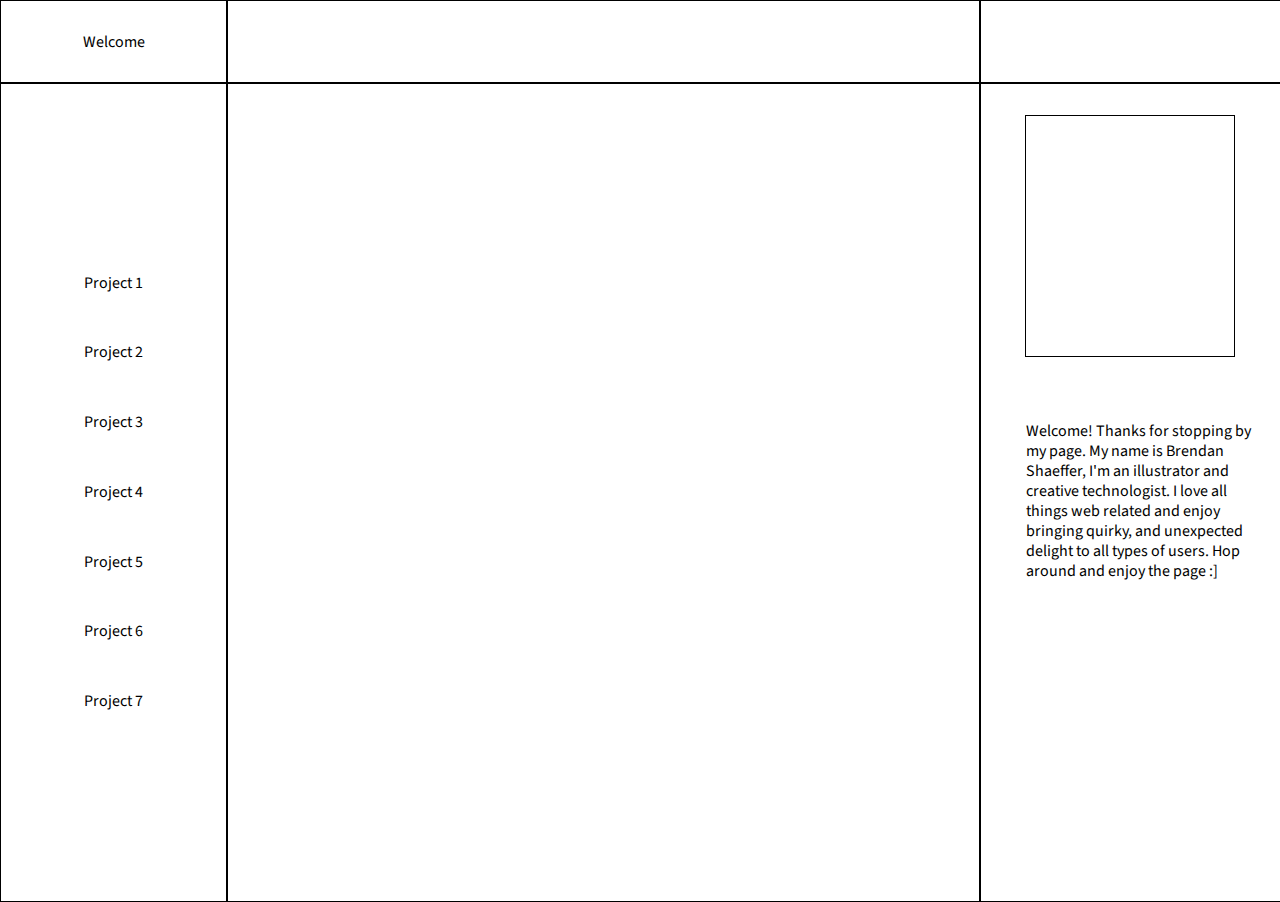
<file: index.html>
<!DOCTYPE html>
<html lang="en">
<head>
	<meta charset="UTF-8">
	<meta name="viewport" content="width=device-width, initial-scale=1.0">
    <meta http-equiv="X-UA-Compatible" content="ie=edge">
    <link href="style.css" rel="stylesheet">
    <link href="https://fonts.googleapis.com/css?family=Source+Sans+Pro:200,200i,400,400i,900,900i&display=swap" rel="stylesheet">
	<title>Document</title>
</head>
<body>
            <div class="grid">
                <header id="header">

                        <div class="welcome" id="welcome">Welcome</div>

                </header>
                 <!--onmouseover="function1()"-->
                <div class="container1" id="container1">
                    <div class="list">
                         
                        <div class="project" id="project1" onmouseover="firstFunction(), fontFunction()"  onmouseout="removeFunction(), removeFont(), removePhoto()"><a href ="mueller_brockman_poster1/mullerbrockman.html">Project 1</a></div>
                        <div class="project" id="project2" onmouseover="secondFunction(), fontFunction2()" onmouseout="removeFunction2(), removeFont2(), removePhoto2()"><a href="mueller_brockman_poster2/brockman-2.html"> Project 2</a></div>
                        <div class="project" id="project3" onmouseover="thirdFunction(), fontFunction3()" onmouseout="removeFunction3(), removeFont3(), removePhoto3()"><a href="paul ford_interactive/drawing.html">Project 3 </a></div>
                        <div class="project" id="project4" onmouseover="fourthFunction(), fontFunction4()" onmouseout="removeFunction4(), removeFont4(), removePhoto4()"><a href="Reading response 1 (Druhle essay)/essay-response.html">Project 4</a></div>
                        <div class="project" id="project5" onmouseover="fifthFunction(), fontFunction5()" onmouseout="removeFunction5(), removeFont5(), removePhoto5()"><a href="Reading response 2 (vernacular Web Response)/index.html">Project 5</a></div>
                        <div class="project" id="project6" onmouseover="sixthFunction(), fontFunction6()" onmouseout="removeFunction6(), removeFont6(), removePhoto6()"> <a href="Museum_Object_Project/index.html">Project 6</a></div>
                        <div class="project" id="project7" onmouseover="seventhFunction(), fontFunction7()" onmouseout="removeFunction7(), removeFont7(), removePhoto7()"> <a href="Time_Line_Project/index.html">Project 7</a></div>
                    </div>

                </div> 
                <div class="container2" id="container2"></div>

                <div class="container3" id="container3">
                        <div class="photo" id="photo" src="profilePhotos"></div>



                        <div class="aboutMe" id="aboutMe">Welcome! Thanks for stopping by my page. My name 
                            is Brendan Shaeffer, I'm an illustrator and creative technologist. 
                            I love all things web related and enjoy bringing quirky, and unexpected delight
                            to all types of users. Hop around and enjoy the page :] </div>

                </div>

                <div class="container4" id="container4"></div>
                <div class="container5" id="container5"></div>


                
            </div>


<script src="script.js"></script>
</body>
</html>
</file>
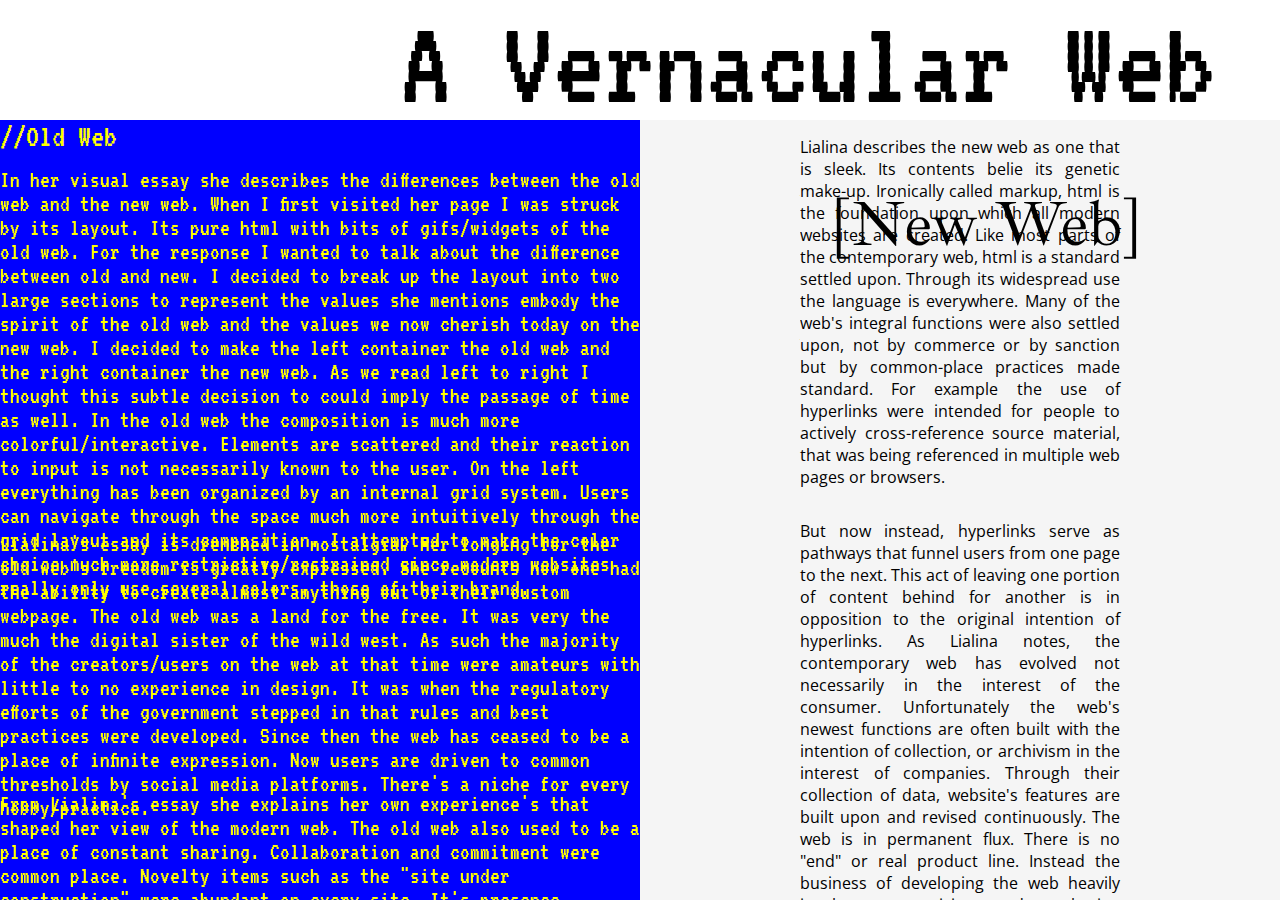
<file: Reading response 2 (vernacular Web Response)/index.html>
<!DOCTYPE html>
<html lang="en">
<head>
	<meta charset="UTF-8">
	<meta name="viewport" content="width=device-width, initial-scale=1.0">
    <meta http-equiv="X-UA-Compatible" content="ie=edge">
    <link href= "style.css" rel="stylesheet">
    <link href="https://fonts.googleapis.com/css?family=VT323&display=swap" rel="stylesheet">
    <link href="https://fonts.googleapis.com/css?family=Ibarra+Real+Nova:400,400i,700,700i|Open+Sans:400,400i&display=swap" rel="stylesheet">
	<title>Document</title>
</head>
<body>
<div class="wrapper">

            <div class="header"> 
                <div class="headertitle">
                        A Vernacular Web
                </div>
            </div>
        
            <div class="grid">





            <div class="old">
                <div class="oldtitle">  //Old Web  </div>
                <p class="one">In her visual essay she describes the differences between the old web and the new web. When I first visited her page I was struck by its layout. Its pure html with bits of gifs/widgets of the old web. For the response I wanted to talk about the difference between old and new. I decided to break up the layout into two large sections to represent the values she mentions embody the spirit of the old web and the values we now cherish today on the new web. I decided to make the left container the old web and the right container the new web. As we read left to right I thought this subtle decision to could imply the passage of time as well. In the old web the composition is much more colorful/interactive. Elements are scattered and their reaction to input is not necessarily known to the user. On the left everything has been organized by an internal grid system. Users can navigate through the space much more intuitively through the grid layout and its composition. I attempted to make the color choice much more restrictive/restrained since modern websites really only use several colors, those of their brand. </p>
                <p class= "two">Lialina's essay is drenched in nostalgia. Her longing for the old web's freedom is greatly expressed. She recounts how one had the ability to create almost anything out of their custom webpage. The old web was a land for the free. It was very the much the digital sister of the wild west. As such the majority of the creators/users on the web at that time were amateurs with little to no experience in design. It was when the regulatory efforts of the government stepped in that rules and best practices were developed. Since then the web has ceased to be a place of infinite expression. Now users are driven to common thresholds by social media platforms. There's a niche for every hobby/practice. </p>
                <p class="two-two">From Lialina's essay she explains her own experience's that shaped her view of the modern web. The old web also used to be a place of constant sharing. Collaboration and commitment were common place. Novelty items such as the "site under construction" were abundant on every site. It's presence signaled that someone was constantly working and constantly caring. Through the web's constant maintenance there was gratification given to those who looked out for one another. </p>
            </div>

                        <div class="new">

                                        <div class="image">

                                        </div>

                                        <div class="newtitle">

                                                <p class="newtitlewords"> [New Web] </p>
                                        </div>

                                        <div class="maincontainer">

                                                <div class="paragraph1">
                                                    <p>
                                                        Lialina describes the new web as one that is sleek. Its contents belie its genetic make-up. Ironically called markup, html is the foundation upon which all modern websites are created. Like most parts of the contemporary web, html is a standard settled upon. Through its widespread use the language is everywhere. Many of the web's integral functions were also settled upon, not by commerce or by sanction but by common-place practices made standard. For example the use of hyperlinks were intended for people to actively cross-reference source material, that was being referenced in multiple web pages or browsers.  
                                                    </p>
                                                </div>

                                                <div class="paragraph2">
                                                    <p>
                                                        But now instead, hyperlinks serve as pathways that funnel users from one page to the next. This act of leaving one portion of content behind for another is in opposition to the original intention of hyperlinks. As Lialina notes, the contemporary web has evolved not necessarily in the interest of the consumer. Unfortunately the web's newest functions are often built with the intention of collection, or archivism in the interest of companies. Through their collection of data, website's features are built upon and revised continuously. The web is in permanent flux. There is no "end" or real product line. Instead the business of developing the web heavily involves categorizing and packaging unique personalities gathered by usage data. Through this act of collection website managers can more accurately package and create new functions for their digital products. However, unlike the old web which was loud and boisterous in its collection methodology, the new web attempts to collect silently and out of sight. It is not uncommon for websites to track and store location data through one's I.P. address. The old web also featured a sense of global nicheness. One could find and reference small group forums for the simple pleasure of conversation. In the contemporary web space such activities are still common, but only on smaller websites. While social media sites attempt to recreate this sense of community, one is always overshadowed by the parent umbrella company. By accessing such sites one is eternally confined to their terms and agreements, most of which are left vague. 
                                                    </p>
                                                </div>

                                                <div class="paragraph3">
                                                    <p>It is the web's interconnectivity that is its strength. The internet boasts a range of interconnectivity unheard of or unseen in previous generations. However such interconnectivity is heavily monitored. Contrary to popular opinion the contemporary web is not a free range space. All website domains must be registered through a government owned company situated in the United States.  By itself, this alone grants the United States unreasonable amount of power across global internet channels. Theoretically the United States has the ability to decide what is legitimate and what is not directly through its access to domain registration. Even more so, the majority of internet sites visited by the global public are owned and housed in the United States. Culturally this directs the flow of traffic mainly to U.S. owned corporations. As such the web primarily serves the interest of the United States and not other democratic countries. It is unlikely that the United States would rescind such an amass of power and influence over the world's various cultures.  
                                                    </p>
                                                </div>

                                                
                                        </div> 

                                        
                                        <footer> </footer>

                                           
                        </div>

               
        
            </div>


            
        </div>
</div>


	
</body>
</html>
</file>
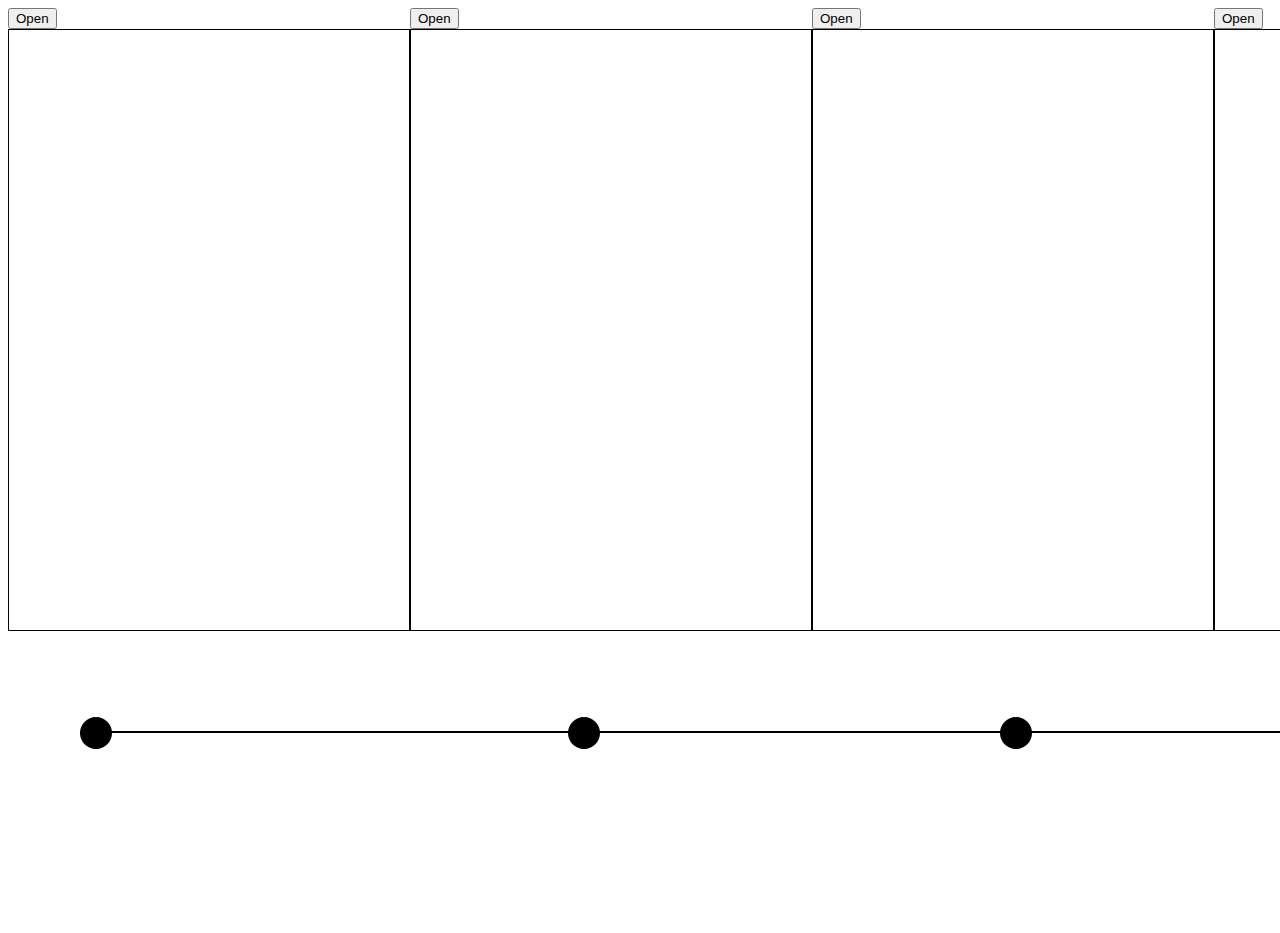
<file: Time_Line_Project/index.html>
<!DOCTYPE html>
<html lang="en">
<head>
	<meta charset="UTF-8">
	<meta name="viewport" content="width=device-width, initial-scale=1.0">
    <meta http-equiv="X-UA-Compatible" content="ie=edge">
    <link href="style.css" rel="stylesheet">
    <title>Document</title>
    <script src="script.js"></script>
    
</head>
<body>

<div class="grid">

    <div class="one">
        <button onclick = "displayPet()"id="button1">Open</button>
        <div class="fistPet"  id="container1"></div>
    </div>

    <div class="two">
        <button onclick = "displayKarate()" id="button2">Open</button>
        <div class="fistPet"  id="container2"></div>
    </div>

    <div class="three">
        <button onclick = "displayFreshman()" id="button3">Open</button>
        <div class="fistPet"  id="container3"></div> 
    </div>

    <div class="four">
        <button onclick = "displaySophomore()" id="button4">Open</button>
        <div class="fistPet"  id="container4"></div>
    </div>

    <div class="five">
        <button onclick= "displayJunior()" id="button5">Open</button>
        <div class="fistPet"  id="container5"></div>
    </div> 
    <div class="six">
        <button onclick = "displaySenior()" id="button6">Open</button>
        <div class="fistPet"  id="container6"></div>
    </div>
</div>


<div class="line"></div>
<div class="circle1"></div>
<div class="circle2"></div>
<div class="circle3"></div>
<div class="circle4"></div>
<div class="circle5"></div>
<div class="circle6"></div>

</body>

</html>
</file>
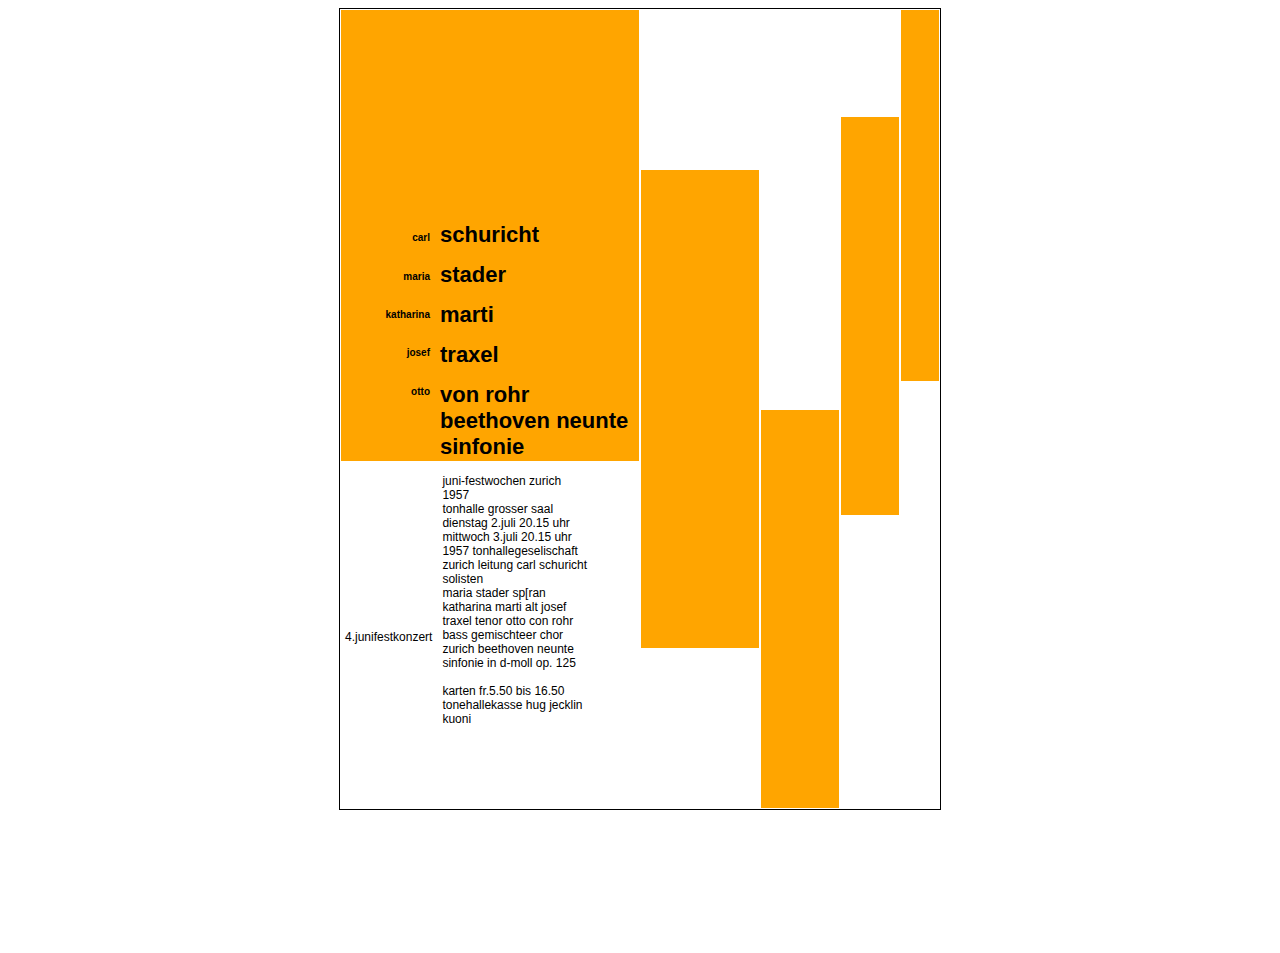
<file: mueller_brockman_poster1/mullerbrockman.html>
<!DOCTYPE html>
<html lang="en">
<head>
	<meta charset="UTF-8">
	<meta name="viewport" content="width=device-width, initial-scale=1.0">
    <meta http-equiv="X-UA-Compatible" content="ie=edge">
    <link rel="stylesheet" href="mullerbrockman.css".css">
	<title>Document</title>
</head>
<body>
    
    <div class="maincontainer">

<!--as a tip: can type div.classname press enter and 
computor will automatically create div
with corresponding class-->
    <div class="box1"></div>
    <div class="box2"></div>
    <div class="box3"></div>
    <div class="box4"></div>
    <div class="box5"></div>



    <div class="grain"></div>
    <div class="namecontainer">
        <div class="firstnames">
            <h1>carl</h1>
            <h1>maria</h1>
            <h1>katharina</h1>
            <h1>josef</h1>
            <h1>otto</h1>
        </div>
        <div class="lastnames">
            <h1>schuricht</h1>
            <h1>stader</h1>
            <h1>marti</h1>
            <h1>traxel</h1> 
            <h1>von rohr beethoven neunte sinfonie</h1>
        </div>

    </div>
        <div class="textcontainer">
            <p class="date">4.junifestkonzert</p>

            <p class="bodytext">
                juni-festwochen zurich 1957<br>
                tonhalle grosser saal dienstag 2.juli 20.15 uhr
                mittwoch 3.juli 20.15 uhr
                1957
                tonhallegeselischaft zurich
                leitung carl schuricht solisten<br>
                maria stader sp[ran
                katharina marti alt
                josef traxel tenor
                otto con rohr bass
                gemischteer chor zurich
                beethoven
                neunte sinfonie in d-moll
                op. 125<br><br>
                karten fr.5.50 bis 16.50
                tonehallekasse hug jecklin
                kuoni
            </p>

        </div>
    
    


</div>


</body>
</htmj>
</file>
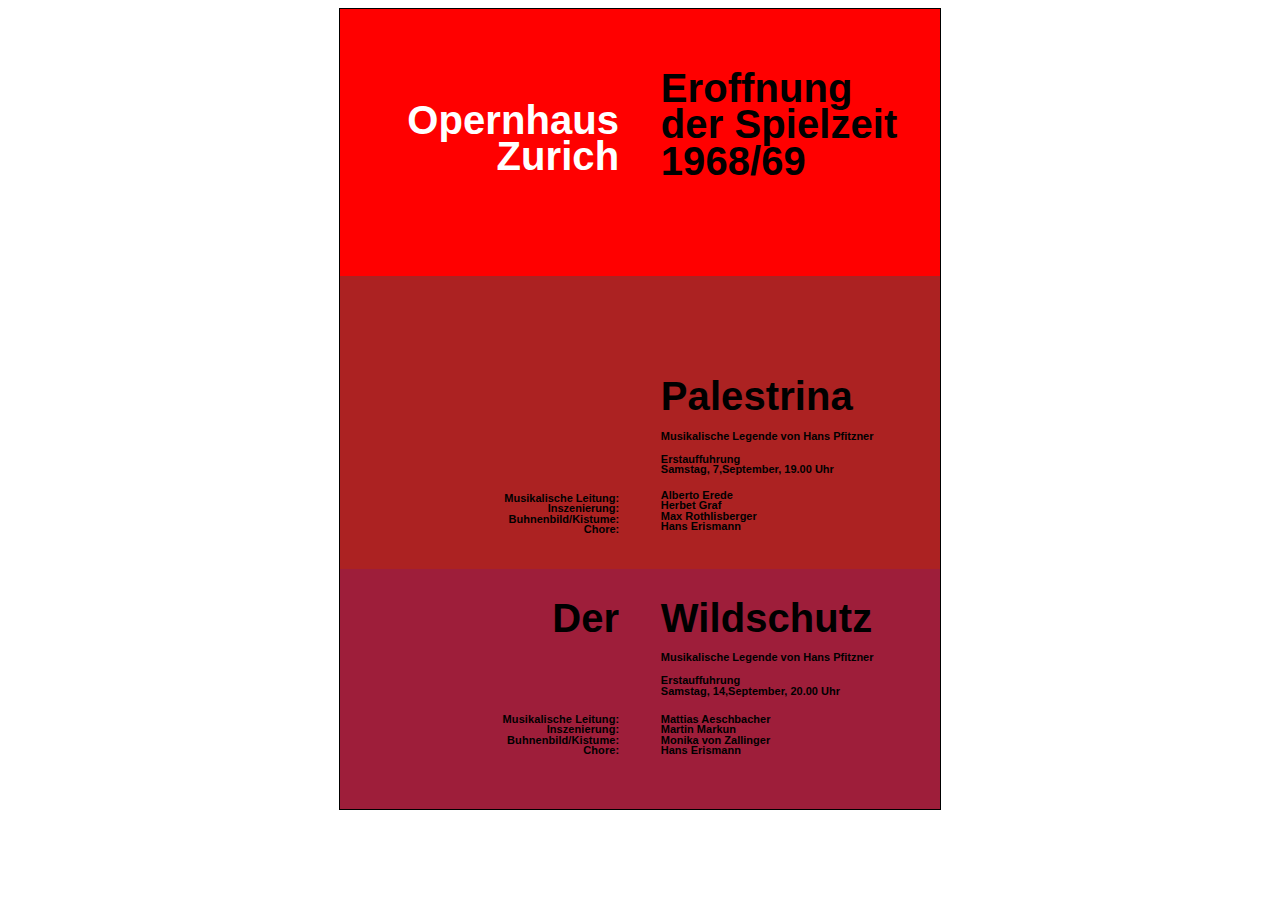
<file: mueller_brockman_poster2/brockman-2.html>
<!DOCTYPE html>
<html lang="en">
<head>
	<meta charset="UTF-8">
	<meta name="viewport" content="width=device-width, initial-scale=1.0">
    <meta http-equiv="X-UA-Compatible" content="ie=edge">
    <link rel="stylesheet" href="brockman-2.css">
	<title>Document</title>
</head>
<body>
    
    <div class="maincontainer">

        <div class="box1">
                    <div class="words1">

                        <div class="Op">
                            <h1>Opernhaus</h1>
                            <h1>Zurich</h1>
                        </div>  
                    </div>

                <div class="words2">

                    <div class="E">
                        <h1>Eroffnung</h1>
                        <h1>der Spielzeit</h1>
                        <h1>1968/69</h1>
                    </div> 
                    
                </div>
            
        </div>

    <div class="box2">
        <div class="words3">

         <div class="list3">
            <h2>Musikalische Leitung:</h2>
            <h2>Inszenierung:</h2>
            <h2>Buhnenbild/Kistume:</h2>
            <h2>Chore:</h2>
        </div>

        </div>  

        <div class="words4">
            <h1 class="P">Palestrina</h1>
            <h2 class="line4">Musikalische Legende von Hans Pfitzner</h2>
           
                <div class="list2">
                    <h2>Erstauffuhrung</h2>
                    <h2>Samstag, 7,September, 19.00 Uhr<h2>
                </div>
                
                <div class="list4">
                    <h2>Alberto Erede</h2>
                    <h2>Herbet Graf</h2>
                    <h2>Max Rothlisberger</h2>
                    <h2>Hans Erismann</h2>
                </div>
        </div>
    </div>

        <div class="box3">
            <div class="words5">
                <h1 class="D">Der</h1class="D">

                    <div class="list5">
                        <h2>Musikalische Leitung:</h2>
                        <h2>Inszenierung:</h2>
                        <h2>Buhnenbild/Kistume:</h2>
                        <h2>Chore:</h2>
                    </div>
            </div>  
    
            <div class="words6">
                <h1 class="W">Wildschutz</h1>
                <h2 class="">Musikalische Legende von Hans Pfitzner</h2>

                    <div class="list62">
                        <h2>Erstauffuhrung</h2>
                        <h2>Samstag, 14,September, 20.00 Uhr<h2>
                    </div>
                        
                        
                    <div class="list6">
                        <h2>Mattias Aeschbacher</h2>
                        <h2>Martin Markun</h2>
                        <h2>Monika von Zallinger</h2>
                        <h2>Hans Erismann</h2>
                    </div>
            </div>
        </div>

        

    </div>
    


</body>
</html>
</file>
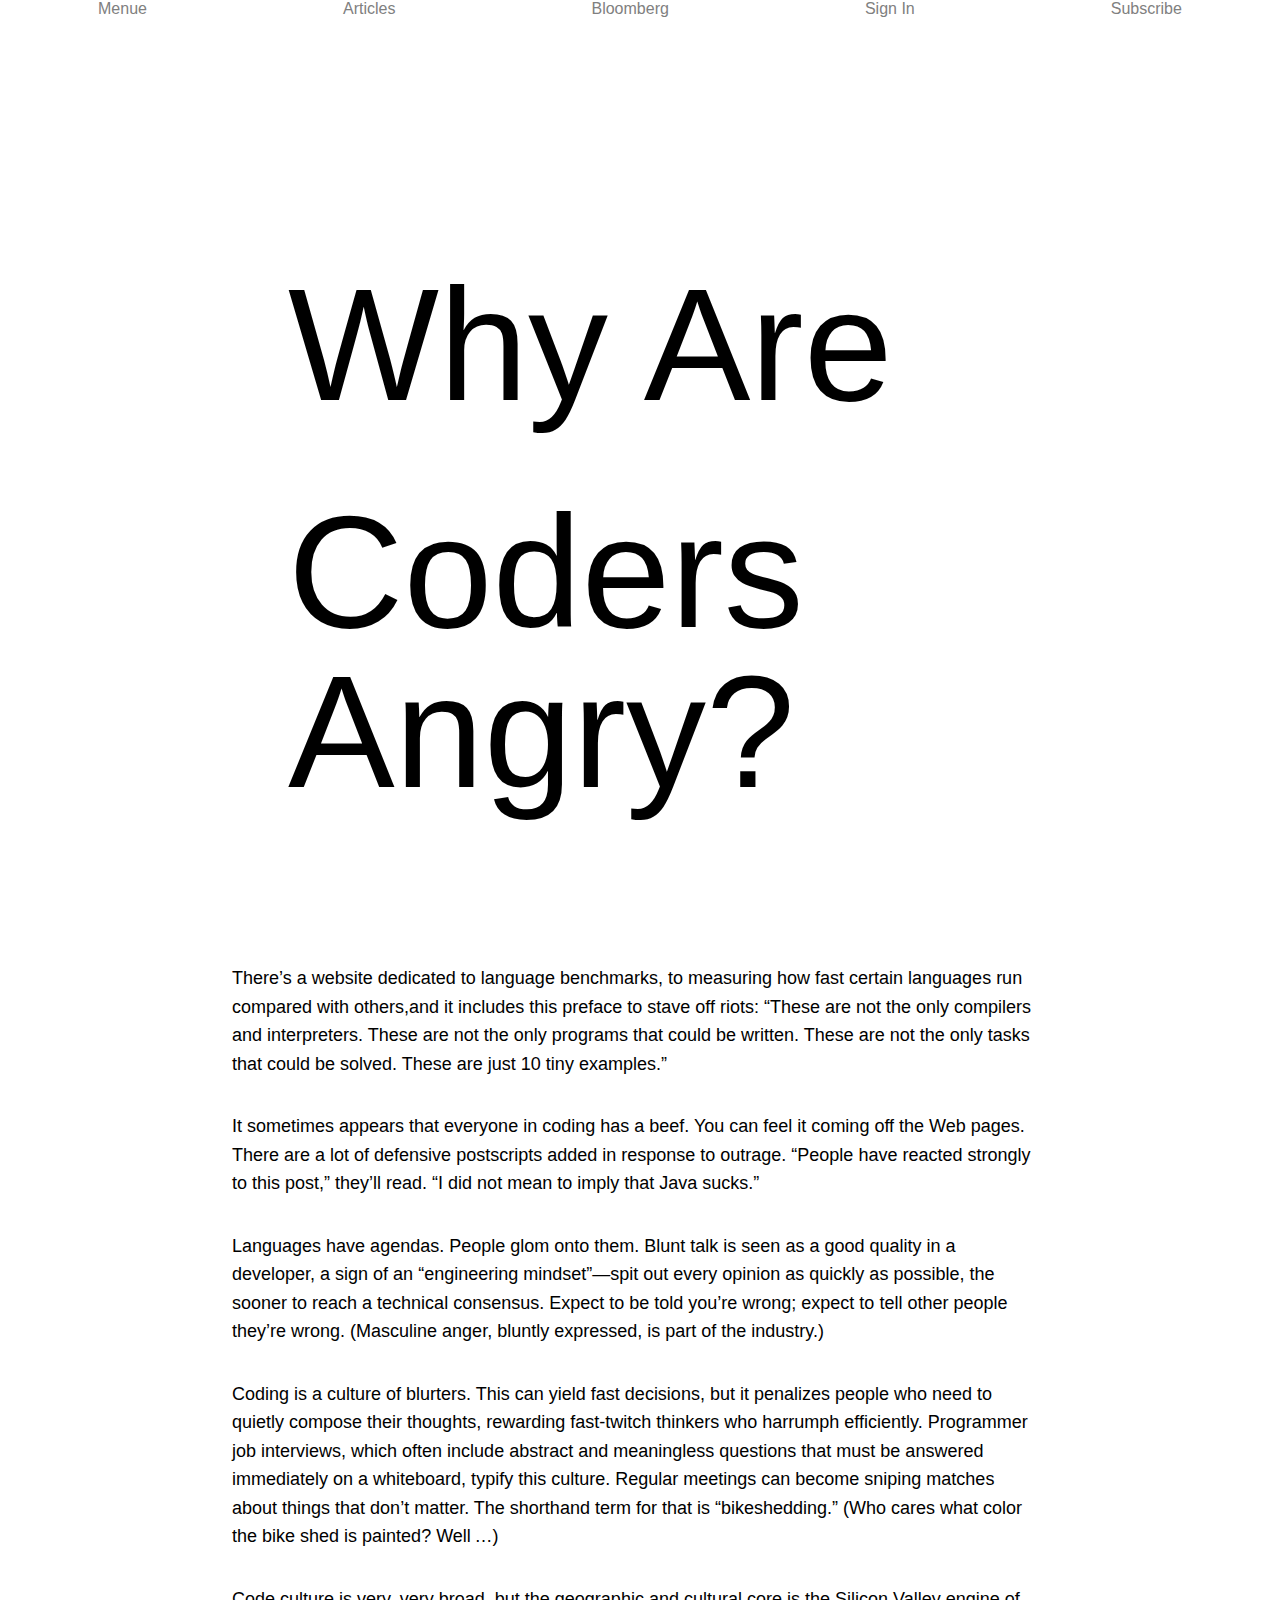
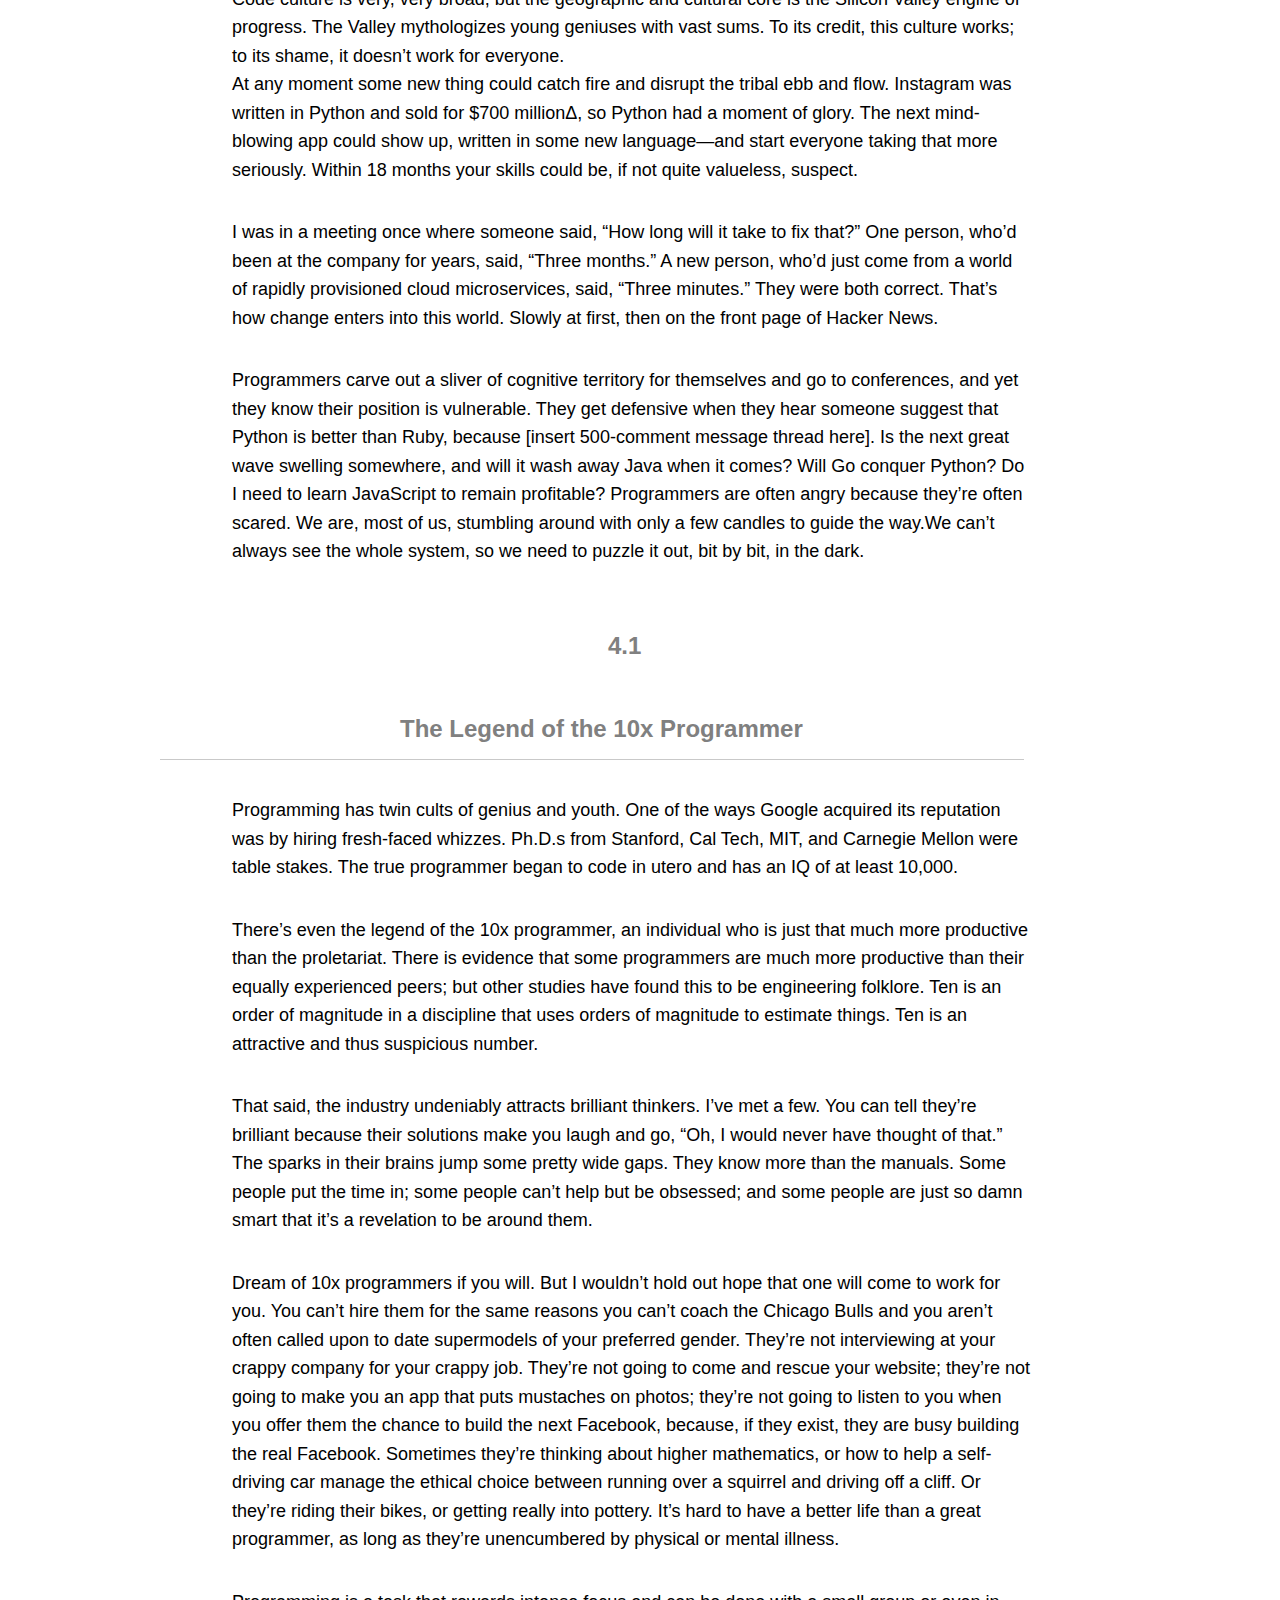
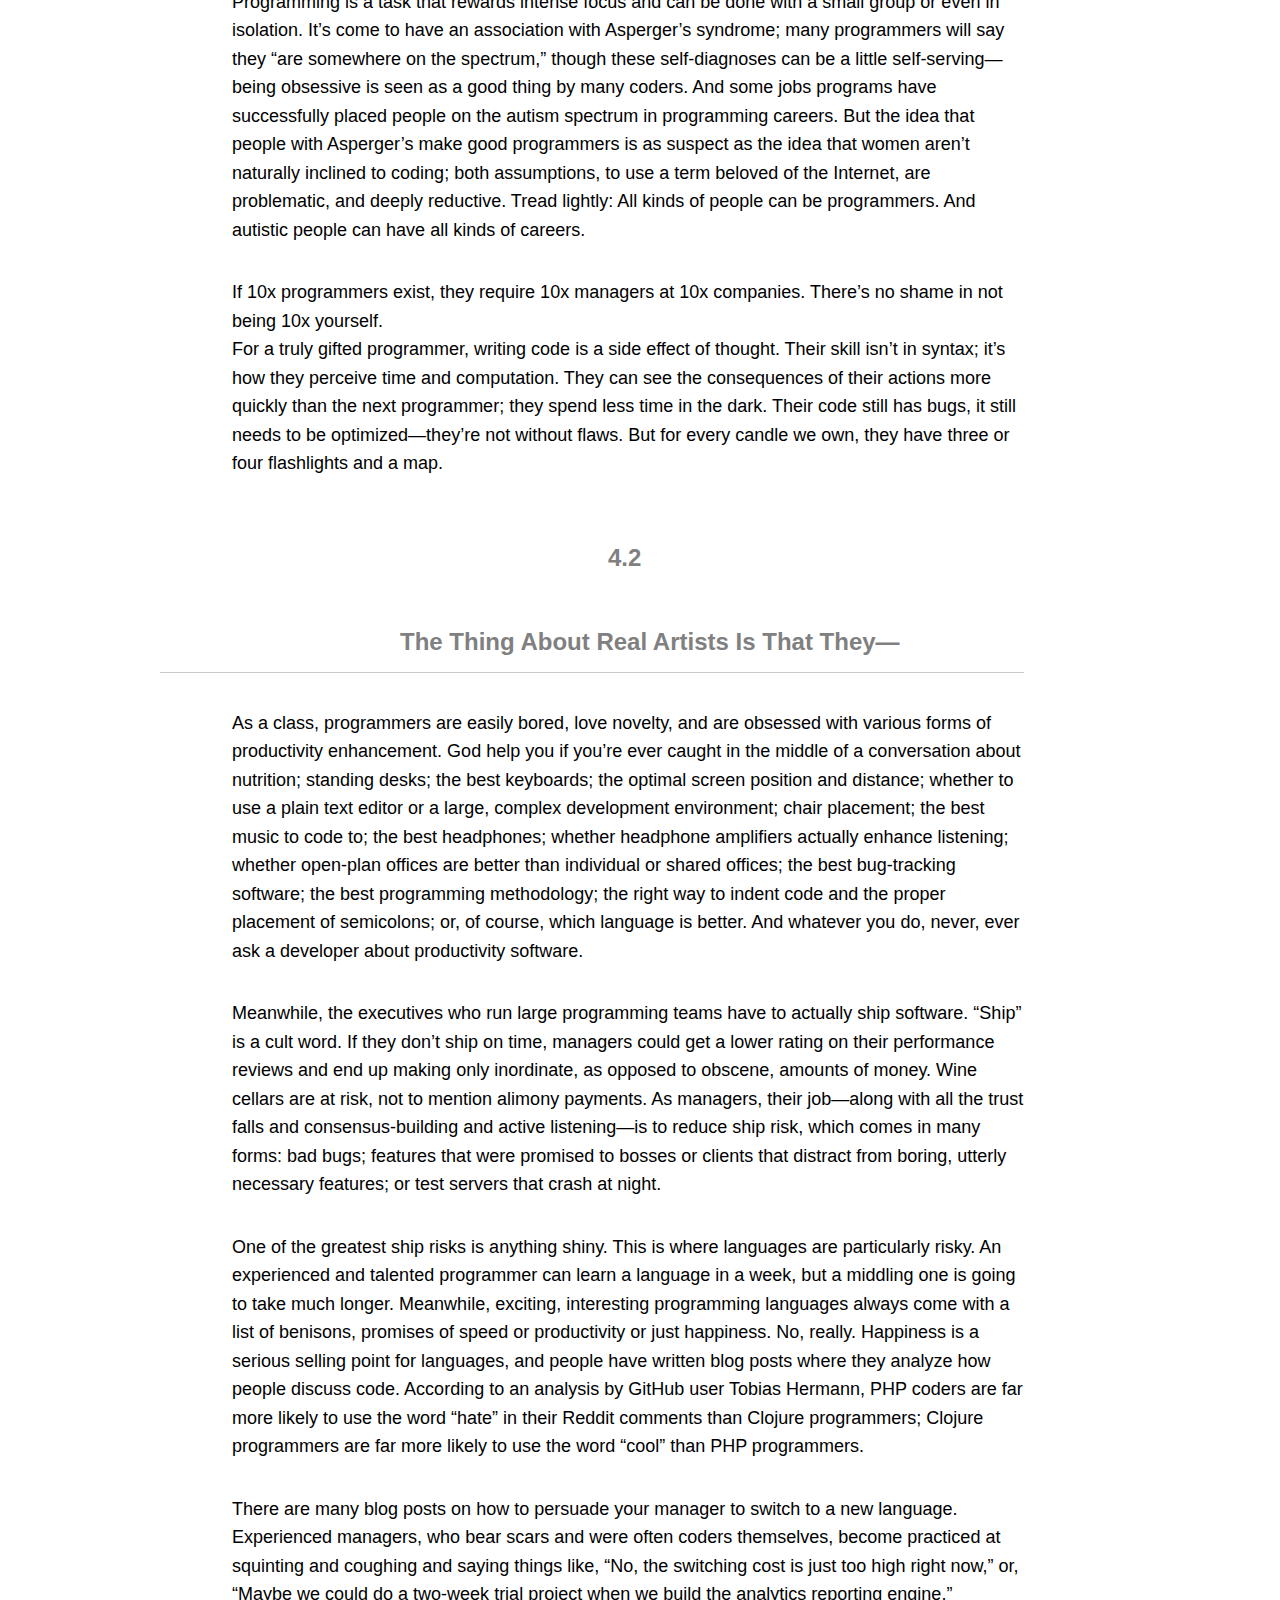
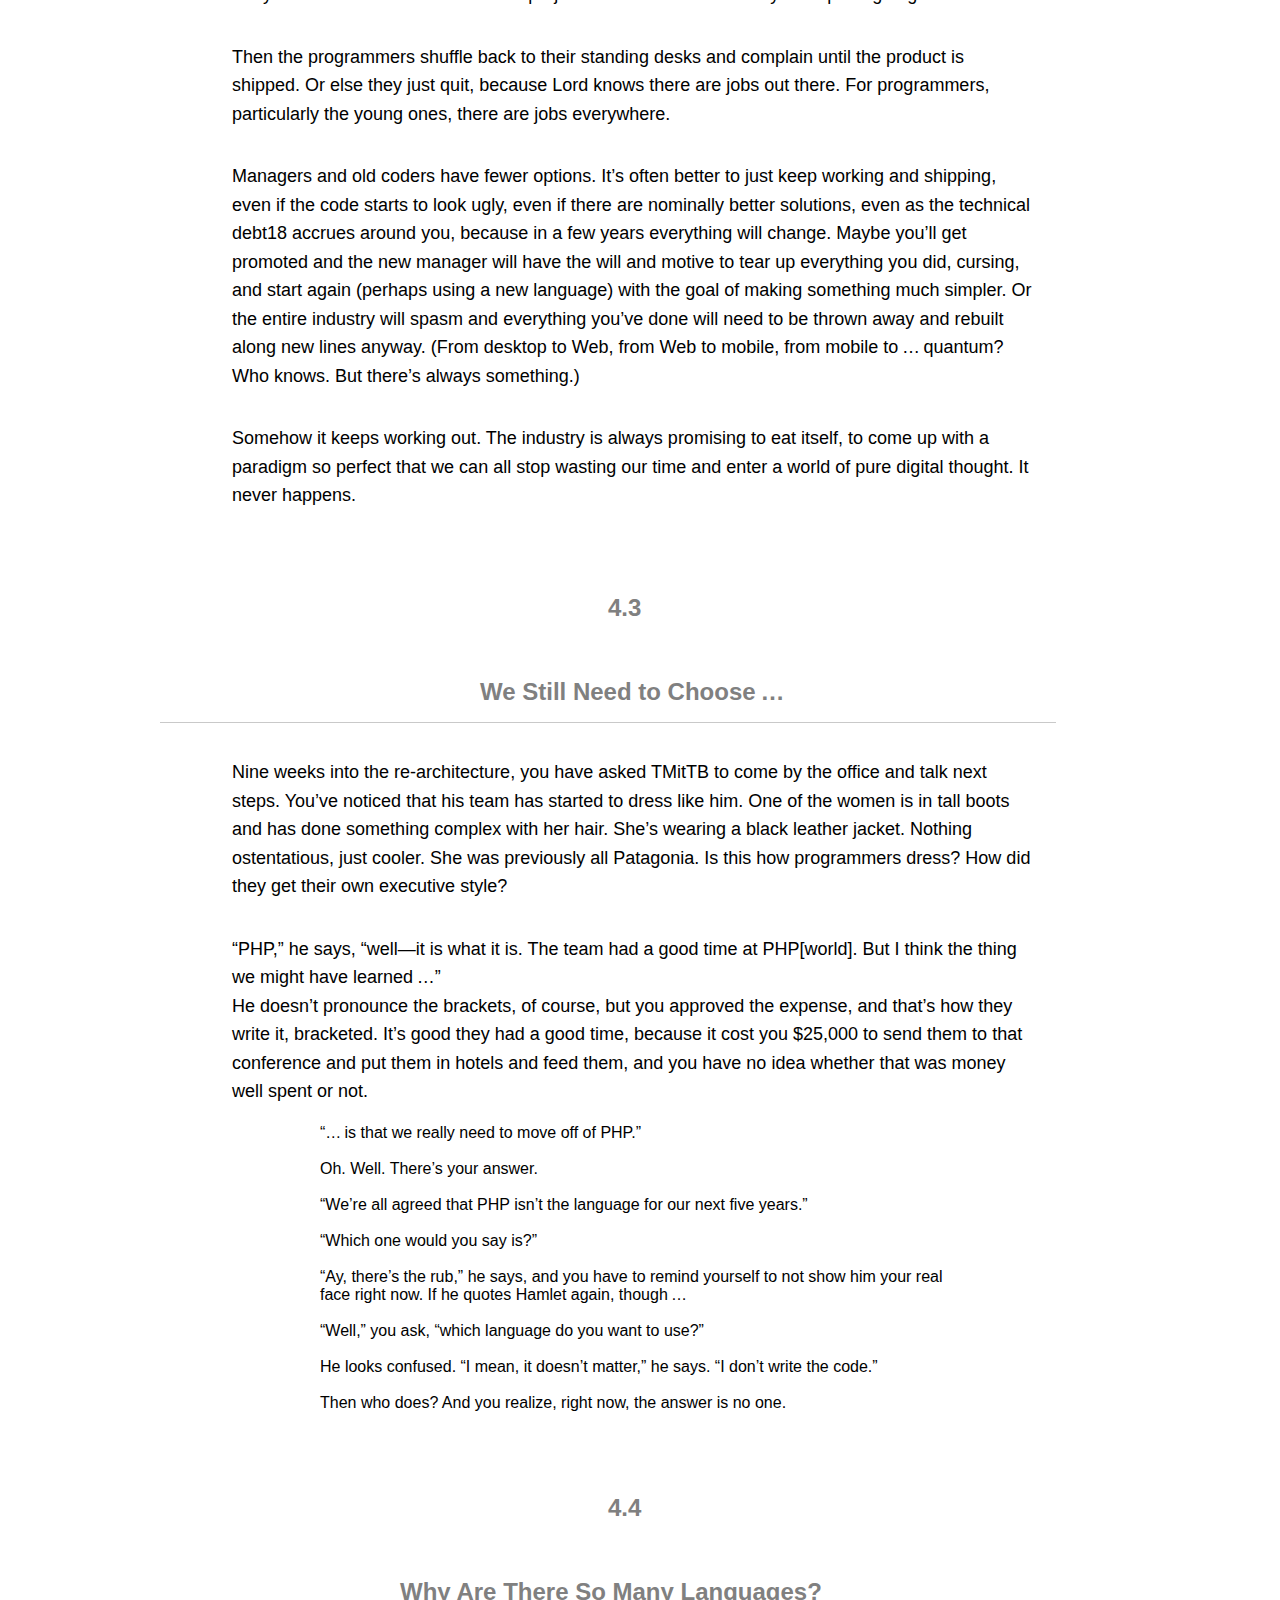
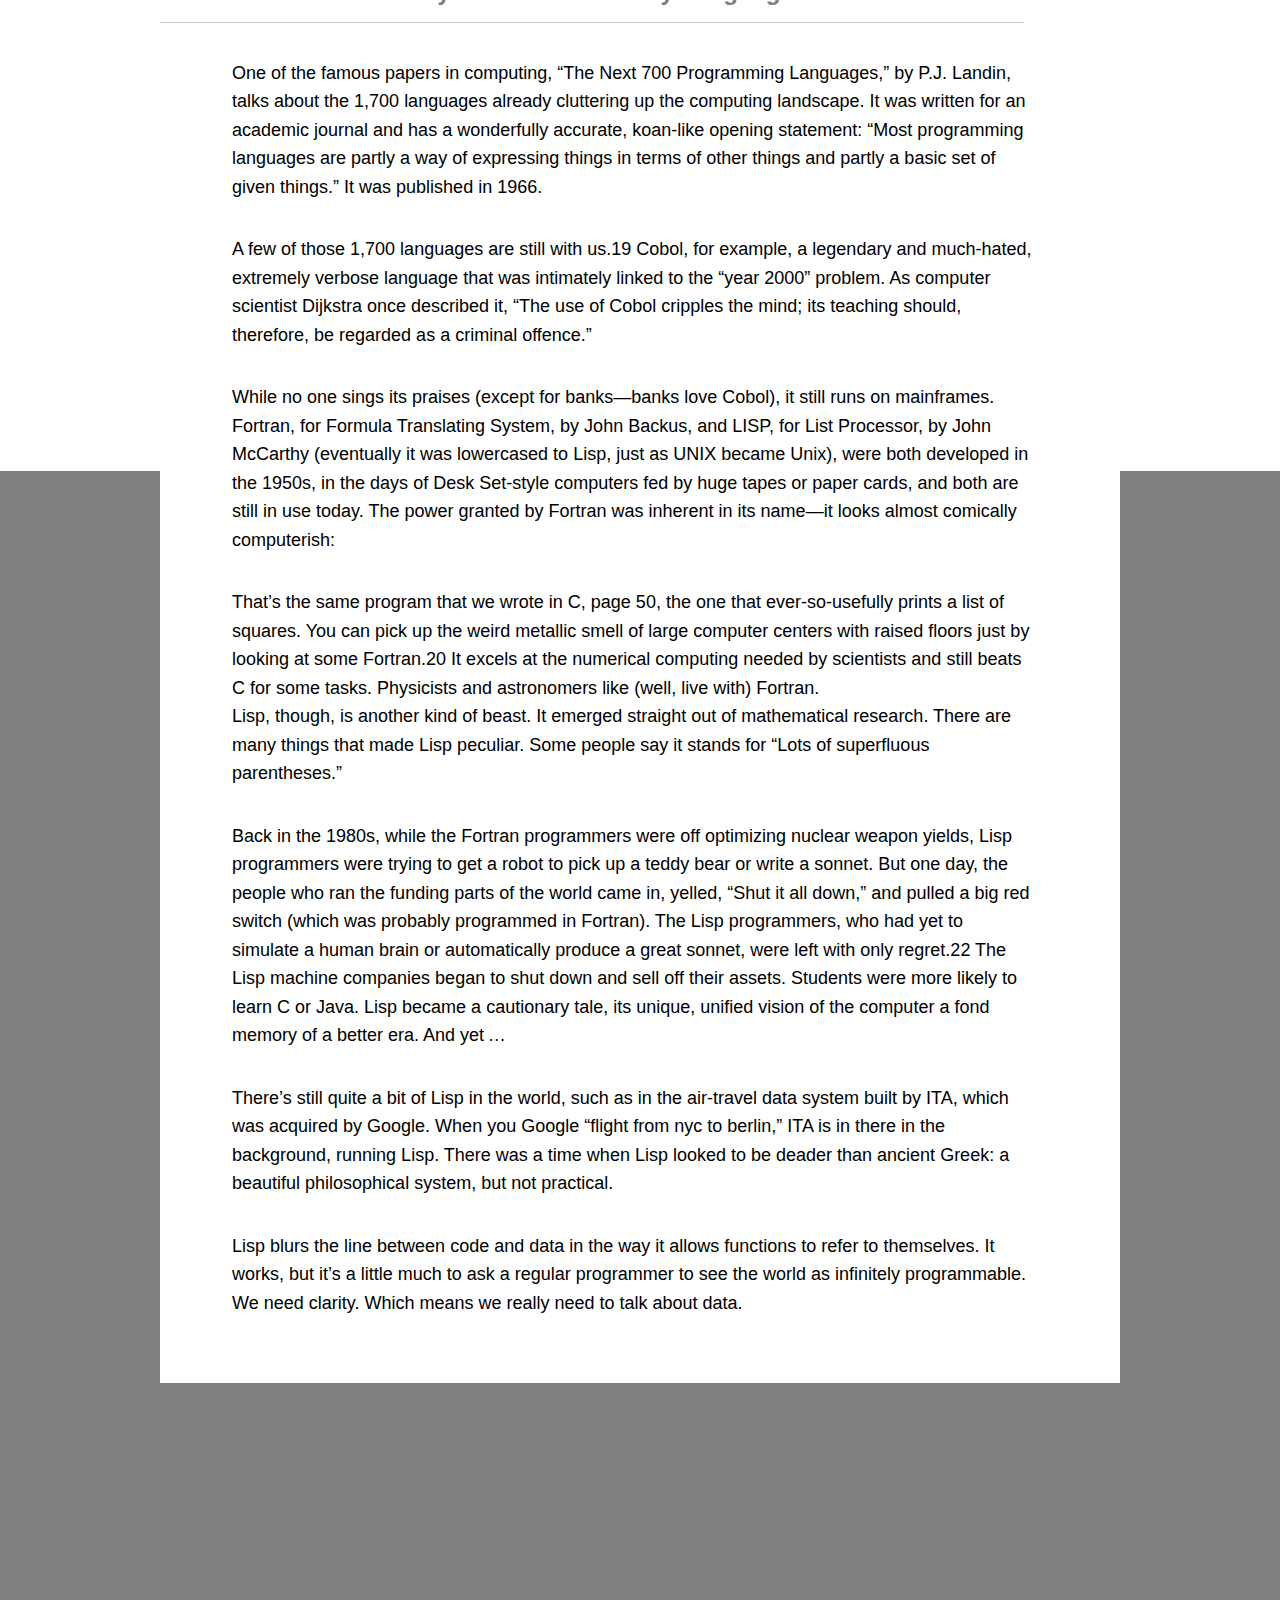
<file: paul ford_interactive/drawing.html>
<!DOCTYPE html>

<!DOCTYPE html>
<html lang="en">
<head>
	<meta charset="UTF-8">
	<meta name="viewport" content="width=device-width, initial-scale=1.0">
	<meta http-equiv="X-UA-Compatible" content="ie=edge">
    <title>Document</title>
    <link href="drawing.css" rel="stylesheet">
</head>
<body>
  

<div class="grid">
    <navigation class="navigation">
                    
        <div class="navelements">Menue</div>
        <div class="navelements">Articles</div>
        <div class="navelements">Bloomberg</div>
        <div class="navelements">Sign In</div>
        <div class="navelements">Subscribe</div>

</navigation>

<canvas id="draw"></canvas>
    <script src="drawing.js">
    
        const canvas = document.querySelector("#draw");
        // could be 3d, if you want to make a video game
        const ctx = canvas.getContext("2d");
        canvas.width = window.innerWidth;
        canvas.height = window.innerHeight;

        ctx.lineJoin = 'round';
        ctx.lineCap = 'round';
        ctx.lineWidth = 20;
        ctx.strokeStyle = '#ac0000';

        let isDrawing = false;
        let lastX = 0;
        let lastY = 0;

        function draw(e) {
        // stop the function if they are not mouse down
        if(!isDrawing) return;
        //listen for mouse move event
        console.log(e);
        ctx.beginPath();
        ctx.moveTo(lastX, lastY);
        ctx.lineTo(e.offsetX, e.offsetY);
        ctx.stroke();
        [lastX, lastY] = [e.offsetX, e.offsetY];
        }

        canvas.addEventListener('mousedown', (e) => {
        isDrawing = true;
        [lastX, lastY] = [e.offsetX, e.offsetY];
        });

        canvas.addEventListener('mousemove', draw);
        canvas.addEventListener('mouseup', () => isDrawing = false);
        canvas.addEventListener('mouseout', () => isDrawing = false);
    
    </script>
    
    
                
                
            
                <!--<nav class="navbox">
                            <a href="#title">Title</a>
                            <a href="#4.1">4.1</a>
                            <a href="#4.2">4.2</a>
                            <a href="#4.3">4.3</a>
                            <a href="#4.4">conclusion</a>
                </nav>-->

            

                <div class="block">Why Are</div> 
                <div class="coders">Coders</div> 
                <div class="angry">Angry?</div>

                <div class="container">
                    
                    
                            <br>
                            <p>There’s a website dedicated to language benchmarks, to measuring how fast certain languages run 
                                compared with others,and it includes this preface to stave off riots: “These are not 
                                the only compilers and interpreters. These are not the only programs that could be written.
                                These are not the only tasks that could be solved. These are just 10 tiny examples.”</p>

                            <p>It sometimes appears that everyone in coding has a beef. You can feel it coming off the 
                                Web pages. There are a lot of defensive postscripts added in response to outrage. “People 
                                have reacted strongly to this post,” they’ll read. “I did not mean to imply that Java sucks.”</p>

                            <p>Languages have agendas. People glom onto them. Blunt talk is seen as a good quality in 
                                a developer, a sign of an “engineering mindset”—spit out every opinion as quickly as 
                                possible, the sooner to reach a technical consensus. Expect to be told you’re wrong; 
                                expect to tell other people they’re wrong. (Masculine anger, bluntly expressed, is part 
                                of the industry.)</p>

                            <p>Coding is a culture of blurters. This can yield fast decisions, but it penalizes people
                            who need to quietly compose their thoughts, rewarding fast-twitch thinkers who harrumph 
                            efficiently. Programmer job interviews, which often include abstract and meaningless questions 
                            that must be answered immediately on a whiteboard, typify this culture. Regular meetings can 
                            become sniping matches about things that don’t matter. The shorthand term for that is 
                            “bikeshedding.” (Who cares what color the bike shed is painted? Well …)</p>

                            <p>Code culture is very, very broad, but the geographic and cultural core is the Silicon Valley 
                                engine of progress. The Valley mythologizes young geniuses with vast sums. To its credit, this 
                                culture works; to its shame, it doesn’t work for everyone.<br>


                                At any moment some new thing could catch fire and disrupt the tribal ebb and flow. Instagram 
                                was written in Python and sold for $700 millionΔ, so Python had a moment of glory. The next 
                                mind-blowing app could show up, written in some new language—and start everyone taking that 
                                more seriously. Within 18 months your skills could be, if not quite valueless, suspect.</p>

                            <p>I was in a meeting once where someone said, “How long will it take to fix that?” One person, 
                                who’d been at the company for years, said, “Three months.” A new person, who’d just come 
                                from a world of rapidly provisioned cloud microservices, said, “Three minutes.” They were 
                                both correct. That’s how change enters into this world. Slowly at first, then on the front 
                                page of Hacker News.</p>

                            <p>Programmers carve out a sliver of cognitive territory for themselves and go to conferences, and 
                                yet they know their position is vulnerable. They get defensive when they hear someone suggest 
                                that Python is better than Ruby, because [insert 500-comment message thread here]. Is the next 
                                great wave swelling somewhere, and will it wash away Java when it comes? Will Go conquer Python? 
                                Do I need to learn JavaScript to remain profitable? Programmers are often angry because they’re 
                                often scared. We are, most of us, stumbling around with only a few candles to guide the way.We 
                                can’t always see the whole system, so we need to puzzle it out, bit by bit, in the dark.</p>

                                <h2 class="number">4.1</h2>
                                <h2 class=4-1 id="4.1";>The Legend of the 10x Programmer</h2>

                            <p>Programming has twin cults of genius and youth. One of the ways Google acquired its reputation 
                                was by hiring fresh-faced whizzes. Ph.D.s from Stanford, Cal Tech, MIT, and Carnegie Mellon 
                                were table stakes. The true programmer began to code in utero and has an IQ of at least 10,000.</p>

                            <p>There’s even the legend of the 10x programmer, an individual who is just that much more productive 
                                than the proletariat. There is evidence that some programmers are much more productive than 
                                their equally experienced peers; but other studies have found this to be engineering 
                                folklore. Ten is an order of magnitude in a discipline that uses orders of magnitude to estimate 
                                things. Ten is an attractive and thus suspicious number.</p>

                            <p>That said, the industry undeniably attracts brilliant thinkers. I’ve met a few. You can 
                                tell they’re brilliant because their solutions make you laugh and go, “Oh, I would never 
                                have thought of that.” The sparks in their brains jump some pretty wide gaps. They know 
                                more than the manuals. Some people put the time in; some people can’t help but be obsessed; 
                                and some people are just so damn smart that it’s a revelation to be around them.</p>

                            <p>Dream of 10x programmers if you will. But I wouldn’t hold out hope that one will come 
                                to work for you. You can’t hire them for the same reasons you can’t coach the Chicago 
                                Bulls and you aren’t often called upon to date supermodels of your preferred gender. 
                                They’re not interviewing at your crappy company for your crappy job. They’re not going 
                                to come and rescue your website; they’re not going to make you an app that puts mustaches 
                                on photos; they’re not going to listen to you when you offer them the chance to build the next
                                Facebook, because, if they exist, they are busy building the real Facebook. Sometimes they’re 
                                thinking about higher mathematics, or how to help a self-driving car manage the ethical 
                                choice between running over a squirrel and driving off a cliff. Or they’re riding their 
                                bikes, or getting really into pottery. It’s hard to have a better life than a great programmer, 
                                as long as they’re unencumbered by physical or mental illness.</p>

                            <p>Programming is a task that rewards intense focus and can be done with a small group or 
                                even in isolation. It’s come to have an association with Asperger’s syndrome; many 
                                programmers will say they “are somewhere on the spectrum,” though these self-diagnoses 
                                can be a little self-serving—being obsessive is seen as a good thing by many coders. And 
                                some jobs programs have successfully placed people on the autism spectrum in programming 
                                careers. But the idea that people with Asperger’s make good programmers is as suspect as 
                                the idea that women aren’t naturally inclined to coding; both assumptions, to use a term 
                                beloved of the Internet, are problematic, and deeply reductive. Tread lightly: All kinds 
                                of people can be programmers. And autistic people can have all kinds of careers.</p>

                            <p>If 10x programmers exist, they require 10x managers at 10x companies. There’s no 
                                shame in not being 10x yourself. <br>

                                For a truly gifted programmer, writing code is a side effect of thought. Their skill 
                                isn’t in syntax; it’s how they perceive time and computation. They can see the consequences 
                                of their actions more quickly than the next programmer; they spend less time in the dark. 
                                Their code still has bugs, it still needs to be optimized—they’re not without flaws. But 
                                for every candle we own, they have three or four flashlights and a map.</p>

                                <h2 class="number">4.2</h2>
                                <h2 class="4.4" id="4.2">The Thing About Real Artists Is That They—</h2>

                            <p>As a class, programmers are easily bored, love novelty, and are obsessed with 
                                various forms of productivity enhancement. God help you if you’re ever caught in the 
                                middle of a conversation about nutrition; standing desks; the best keyboards; the 
                                optimal screen position and distance; whether to use a plain text editor or a large, complex 
                                development environment; chair placement; the best music to code to; the best headphones; 
                                whether headphone amplifiers actually enhance listening; whether open-plan offices are better 
                                than individual or shared offices; the best bug-tracking software; the best programming methodology; 
                                the right way to indent code and the proper placement of semicolons; or, of course, which language
                                is better. And whatever you do, never, ever ask a developer about productivity software.</p>

                            <p>Meanwhile, the executives who run large programming teams have to actually ship software. 
                                “Ship” is a cult word. If they don’t ship on time, managers could get a lower rating on their 
                                performance reviews and end up making only inordinate, as opposed to obscene, amounts of money. Wine 
                                cellars are at risk, not to mention alimony payments. As managers, their job—along with all the trust 
                                falls and consensus-building and active listening—is to reduce ship risk, which comes in many forms: bad 
                                bugs; features that were promised to bosses or clients that distract from boring, utterly necessary features; 
                                or test servers that crash at night. </p>

                            <p>One of the greatest ship risks is anything shiny. This is where languages are particularly risky. An 
                                experienced and talented programmer can learn a language in a week, but a middling one is going to 
                                take much longer. Meanwhile, exciting, interesting programming languages always come with a list of 
                                benisons, promises of speed or productivity or just happiness. No, really. Happiness is a serious selling 
                                point for languages, and people have written blog posts where they analyze how people discuss code. 
                                According to an analysis by GitHub user Tobias Hermann, PHP coders are far more likely to use the word
                                “hate” in their Reddit comments than Clojure programmers; Clojure programmers are far more likely to use 
                                the word “cool” than PHP programmers.</p>

                            <p>There are many blog posts on how to persuade your manager to switch to a new language. Experienced 
                                managers, who bear scars and were often coders themselves, become practiced at squinting and coughing 
                                and saying things like, “No, the switching cost is just too high right now,” or, “Maybe we could do a 
                                two-week trial project when we build the analytics reporting engine.”</p>

                            <p>Then the programmers shuffle back to their standing desks and complain until the product is shipped. 
                                Or else they just quit, because Lord knows there are jobs out there. For programmers, particularly 
                                the young ones, there are jobs everywhere.</p>

                            <p>Managers and old coders have fewer options. It’s often better to just keep working and shipping, even 
                                if the code starts to look ugly, even if there are nominally better solutions, even as the technical 
                                debt18 accrues around you, because in a few years everything will change. Maybe you’ll get promoted 
                                and the new manager will have the will and motive to tear up everything you did, cursing, and start 
                                again (perhaps using a new language) with the goal of making something much simpler. Or the entire industry 
                                will spasm and everything you’ve done will need to be thrown away and rebuilt along new lines anyway. 
                                (From desktop to Web, from Web to mobile, from mobile to … quantum? Who knows. But there’s always something.)</p>

                            <p>Somehow it keeps working out. The industry is always promising to eat itself, to come up with a paradigm 
                                so perfect that we can all stop wasting our time and enter a world of pure digital thought. It never happens.</p>
                            
                                        <br>
                                <h2 class="number"> 4.3</h2>
                            <h2 class="choose" value="choose">We Still Need to Choose …</h2>

                            <p>Nine weeks into the re-architecture, you have asked TMitTB to come by the office and talk next steps.

                                You’ve noticed that his team has started to dress like him. One of the women is in tall boots and 
                                has done something complex with her hair. She’s wearing a black leather jacket. Nothing ostentatious, 
                                just cooler. She was previously all Patagonia. Is this how programmers dress? How did they get their own 
                                executive style?</p>

                            <p>“PHP,” he says, “well—it is what it is. The team had a good time at PHP[world]. But I think the thing we might have learned …” <br>

                                He doesn’t pronounce the brackets, of course, but you approved the expense, and that’s how they write it, 
                                bracketed. It’s good they had a good time, because it cost you $25,000 to send them to that conference and 
                                put them in hotels and feed them, and you have no idea whether that was money well spent or not.</p>

                            <ul id="conversation">
                                <li>“… is that we really need to move off of PHP.”</li>
                                        <br>
                                <li>Oh. Well. There’s your answer.</li>
                                        <br>
                                <li>“We’re all agreed that PHP isn’t the language for our next five years.”</li>
                                        <br>
                                <li>“Which one would you say is?”</li>
                                        <br>
                                <li>“Ay, there’s the rub,” he says, and you have to remind yourself to not show him
                                    your real face right now. If he quotes Hamlet again, though …</li>
                                        <br>
                                <li>“Well,” you ask, “which language do you want to use?”</li>
                                        <br>
                                <li>He looks confused. “I mean, it doesn’t matter,” he says. “I don’t write the code.”</li>
                                        <br>
                                <li>Then who does? And you realize, right now, the answer is no one.</li>
                            </ul>
                                        <br>
                            <h2 class="number">4.4</h2>
                            <h2 class="4.4" value="4.4">Why Are There So Many Languages?</h2>

                            <p>One of the famous papers in computing, “The Next 700 Programming Languages,” by P.J. 
                                Landin, talks about the 1,700 languages already cluttering up the computing landscape. 
                                It was written for an academic journal and has a wonderfully accurate, koan-like opening 
                                statement: “Most programming languages are partly a way of expressing things in terms of 
                                other things and partly a basic set of given things.” It was published in 1966.</p>

                            <p>A few of those 1,700 languages are still with us.19 Cobol, for example, a legendary and 
                                much-hated, extremely verbose language that was intimately linked to the “year 2000” 
                                problem. As computer scientist Dijkstra once described it, “The use of Cobol cripples 
                                the mind; its teaching should, therefore, be regarded as a criminal offence.”</p>

                            <p>While no one sings its praises (except for banks—banks love Cobol), it still runs on 
                                mainframes. Fortran, for Formula Translating System, by John Backus, and LISP, for List 
                                Processor, by John McCarthy (eventually it was lowercased to Lisp, just as UNIX became 
                                Unix), were both developed in the 1950s, in the days of Desk Set-style computers fed by 
                                huge tapes or paper cards, and both are still in use today. The power granted by Fortran 
                                was inherent in its name—it looks almost comically computerish:</p>

                            <p>That’s the same program that we wrote in C, page 50, the one that ever-so-usefully prints 
                                a list of squares. You can pick up the weird metallic smell of large computer centers with 
                                raised floors just by looking at some Fortran.20 It excels at the numerical computing needed 
                                by scientists and still beats C for some tasks. Physicists and astronomers like (well, live with) 
                                Fortran. <br> 

                                Lisp, though, is another kind of beast. It emerged straight out of mathematical research. There 
                                are many things that made Lisp peculiar. Some people say it stands for “Lots of superfluous parentheses.”
                            </p>

                            <p>Back in the 1980s, while the Fortran programmers were off optimizing nuclear weapon yields, Lisp programmers 
                                were trying to get a robot to pick up a teddy bear or write a sonnet. But one day, the people who ran the 
                                funding parts of the world came in, yelled, “Shut it all down,” and pulled a big red switch (which was probably
                                programmed in Fortran). The Lisp programmers, who had yet to simulate a human brain or automatically produce a 
                                great sonnet, were left with only regret.22 The Lisp machine companies began to shut down and sell off their 
                                assets. Students were more likely to learn C or Java. Lisp became a cautionary tale, its unique, unified vision 
                                of the computer a fond memory of a better era. And yet …</p>

                            <p>There’s still quite a bit of Lisp in the world, such as in the air-travel data system built by ITA, which was 
                                acquired by Google. When you Google “flight from nyc to berlin,” ITA is in there in the background, running 
                                Lisp. There was a time when Lisp looked to be deader than ancient Greek: a beautiful philosophical system, but 
                                not practical.</p>

                            <p class="lastp">Lisp blurs the line between code and data in the way it allows functions to refer to themselves. It works, 
                                but it’s a little much to ask a regular programmer to see the world as infinitely programmable. We need clarity.
                                Which means we really need to talk about data.</p>
                </div>
                <footer class="footer" id="footer">
                   
                    <div>  </div>
                    <div>  </div>
                    <div>  </div>
                </footer> 
            
</div>
    
</body>
</html>
</file>
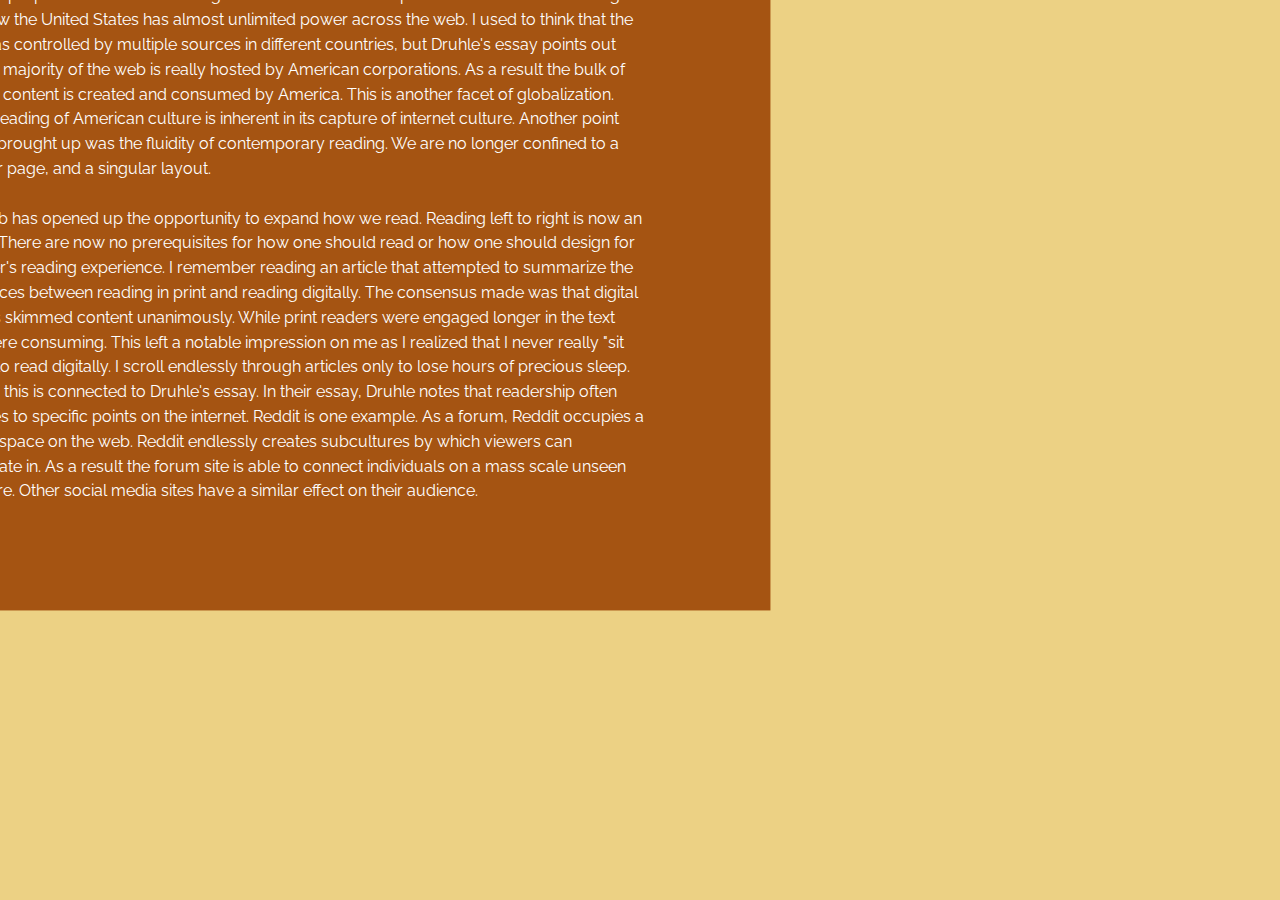
<file: Reading response 1 (Druhle essay)/essay-response.html>
<!DOCTYPE html>
<html lang="en">
<head>
	<meta charset="UTF-8">
	<meta name="viewport" content="width=device-width, initial-scale=1.0">
    <meta http-equiv="X-UA-Compatible" content="ie=edge">
    <link href="essay-response.css" rel="stylesheet" type="text/css"?>
    <link href="https://fonts.googleapis.com/css?family=Raleway:500&display=swap" rel="stylesheet">
	<title>Essay Response</title>
</head>
<body>
    <div id="div1">Druhle's propositions were interesting to read about. What surprised 
        me most when reading was how the United States has almost unlimited power 
        across the web. I used to think that the web was controlled by multiple sources 
        in different countries, but Druhle's essay points out that the majority 
        of the web is really hosted by American corporations. As a result the bulk 
        of internet content is created and consumed by America. This is another facet 
        of globalization. The spreading of American culture is inherent in its capture 
        of internet culture. Another point Druhle brought up was the fluidity of contemporary 
        reading. We are no longer confined to a singular page, and a singular layout. 
            <br>
            <br>
        The web has opened up the opportunity to expand how we read. Reading left to right 
        is now an option. There are now no prerequisites for how one should read or how one 
        should design for a viewer's reading experience. I remember reading an article that
        attempted to summarize the differences between reading in print and reading digitally. 
        The consensus made was that digital readers skimmed content unanimously. While print 
        readers were engaged longer in the text they were consuming. This left a notable 
        impression on me as I realized that I never really "sit down" to read digitally. I 
        scroll endlessly through articles only to lose hours of precious sleep. For me, this 
        is connected to Druhle's essay. In their essay, Druhle notes that readership often 
        migrates to specific points on the internet. Reddit is one example. As a forum, Reddit 
        occupies a unique space on the web. Reddit endlessly creates subcultures by which viewers 
        can participate in. As a result the forum site is able to connect individuals on a mass 
        scale unseen of before. Other social media sites have a similar effect on their audience. 
    </div>
    
    
    
        <div id="div2">Druhle's propositions were interesting to read about. What surprised 
        me most when reading was how the United States has almost unlimited power 
        across the web. I used to think that the web was controlled by multiple sources 
        in different countries, but Druhle's essay points out that the majority 
        of the web is really hosted by American corporations. As a result the bulk 
        of internet content is created and consumed by America. This is another facet 
        of globalization. The spreading of American culture is inherent in its capture 
        of internet culture. Another point Druhle brought up was the fluidity of contemporary 
        reading. We are no longer confined to a singular page, and a singular layout. 
            <br>
            <br>
        The web has opened up the opportunity to expand how we read. Reading left to right 
        is now an option. There are now no prerequisites for how one should read or how one 
        should design for a viewer's reading experience. I remember reading an article that
        attempted to summarize the differences between reading in print and reading digitally. 
        The consensus made was that digital readers skimmed content unanimously. While print 
        readers were engaged longer in the text they were consuming. This left a notable 
        impression on me as I realized that I never really "sit down" to read digitally. I 
        scroll endlessly through articles only to lose hours of precious sleep. For me, this 
        is connected to Druhle's essay. In their essay, Druhle notes that readership often 
        migrates to specific points on the internet. Reddit is one example. As a forum, Reddit 
        occupies a unique space on the web. Reddit endlessly creates subcultures by which viewers 
        can participate in. As a result the forum site is able to connect individuals on a mass 
        scale unseen of before. Other social media sites have a similar effect on their audience. 
    </div>
    
    
        <div id="div3">Druhle's propositions were interesting to read about. What surprised 
        me most when reading was how the United States has almost unlimited power 
        across the web. I used to think that the web was controlled by multiple sources 
        in different countries, but Druhle's essay points out that the majority 
        of the web is really hosted by American corporations. As a result the bulk 
        of internet content is created and consumed by America. This is another facet 
        of globalization. The spreading of American culture is inherent in its capture 
        of internet culture. Another point Druhle brought up was the fluidity of contemporary 
        reading. We are no longer confined to a singular page, and a singular layout. 
            <br>
            <br>
        The web has opened up the opportunity to expand how we read. Reading left to right 
        is now an option. There are now no prerequisites for how one should read or how one 
        should design for a viewer's reading experience. I remember reading an article that
        attempted to summarize the differences between reading in print and reading digitally. 
        The consensus made was that digital readers skimmed content unanimously. While print 
        readers were engaged longer in the text they were consuming. This left a notable 
        impression on me as I realized that I never really "sit down" to read digitally. I 
        scroll endlessly through articles only to lose hours of precious sleep. For me, this 
        is connected to Druhle's essay. In their essay, Druhle notes that readership often 
        migrates to specific points on the internet. Reddit is one example. As a forum, Reddit 
        occupies a unique space on the web. Reddit endlessly creates subcultures by which viewers 
        can participate in. As a result the forum site is able to connect individuals on a mass 
        scale unseen of before. Other social media sites have a similar effect on their audience. 
    </div>
   
   
        <div id="div4">Druhle's propositions were interesting to read about. What surprised 
    me most when reading was how the United States has almost unlimited power 
    across the web. I used to think that the web was controlled by multiple sources 
    in different countries, but Druhle's essay points out that the majority 
    of the web is really hosted by American corporations. As a result the bulk 
    of internet content is created and consumed by America. This is another facet 
    of globalization. The spreading of American culture is inherent in its capture 
    of internet culture. Another point Druhle brought up was the fluidity of contemporary 
    reading. We are no longer confined to a singular page, and a singular layout. 
        <br>
        <br>
    The web has opened up the opportunity to expand how we read. Reading left to right 
    is now an option. There are now no prerequisites for how one should read or how one 
    should design for a viewer's reading experience. I remember reading an article that
    attempted to summarize the differences between reading in print and reading digitally. 
    The consensus made was that digital readers skimmed content unanimously. While print 
    readers were engaged longer in the text they were consuming. This left a notable 
    impression on me as I realized that I never really "sit down" to read digitally. I 
    scroll endlessly through articles only to lose hours of precious sleep. For me, this 
    is connected to Druhle's essay. In their essay, Druhle notes that readership often 
    migrates to specific points on the internet. Reddit is one example. As a forum, Reddit 
    occupies a unique space on the web. Reddit endlessly creates subcultures by which viewers 
    can participate in. As a result the forum site is able to connect individuals on a mass 
    scale unseen of before. Other social media sites have a similar effect on their audience. 
</div>
    
    
    <div id="div5">Druhle's propositions were interesting to read about. What surprised 
        me most when reading was how the United States has almost unlimited power 
        across the web. I used to think that the web was controlled by multiple sources 
        in different countries, but Druhle's essay points out that the majority 
        of the web is really hosted by American corporations. As a result the bulk 
        of internet content is created and consumed by America. This is another facet 
        of globalization. The spreading of American culture is inherent in its capture 
        of internet culture. Another point Druhle brought up was the fluidity of contemporary 
        reading. We are no longer confined to a singular page, and a singular layout. 
            <br>
            <br>
        The web has opened up the opportunity to expand how we read. Reading left to right 
        is now an option. There are now no prerequisites for how one should read or how one 
        should design for a viewer's reading experience. I remember reading an article that
        attempted to summarize the differences between reading in print and reading digitally. 
        The consensus made was that digital readers skimmed content unanimously. While print 
        readers were engaged longer in the text they were consuming. This left a notable 
        impression on me as I realized that I never really "sit down" to read digitally. I 
        scroll endlessly through articles only to lose hours of precious sleep. For me, this 
        is connected to Druhle's essay. In their essay, Druhle notes that readership often 
        migrates to specific points on the internet. Reddit is one example. As a forum, Reddit 
        occupies a unique space on the web. Reddit endlessly creates subcultures by which viewers 
        can participate in. As a result the forum site is able to connect individuals on a mass 
        scale unseen of before. Other social media sites have a similar effect on their audience. 
    </div>
    
        <div id="div6">Druhle's propositions were interesting to read about. What surprised 
        me most when reading was how the United States has almost unlimited power 
        across the web. I used to think that the web was controlled by multiple sources 
        in different countries, but Druhle's essay points out that the majority 
        of the web is really hosted by American corporations. As a result the bulk 
        of internet content is created and consumed by America. This is another facet 
        of globalization. The spreading of American culture is inherent in its capture 
        of internet culture. Another point Druhle brought up was the fluidity of contemporary 
        reading. We are no longer confined to a singular page, and a singular layout. 
            <br>
            <br>
        The web has opened up the opportunity to expand how we read. Reading left to right 
        is now an option. There are now no prerequisites for how one should read or how one 
        should design for a viewer's reading experience. I remember reading an article that
        attempted to summarize the differences between reading in print and reading digitally. 
        The consensus made was that digital readers skimmed content unanimously. While print 
        readers were engaged longer in the text they were consuming. This left a notable 
        impression on me as I realized that I never really "sit down" to read digitally. I 
        scroll endlessly through articles only to lose hours of precious sleep. For me, this 
        is connected to Druhle's essay. In their essay, Druhle notes that readership often 
        migrates to specific points on the internet. Reddit is one example. As a forum, Reddit 
        occupies a unique space on the web. Reddit endlessly creates subcultures by which viewers 
        can participate in. As a result the forum site is able to connect individuals on a mass 
        scale unseen of before. Other social media sites have a similar effect on their audience. 
    </div>

    <div id="div7">Druhle's propositions were interesting to read about. What surprised 
        me most when reading was how the United States has almost unlimited power 
        across the web. I used to think that the web was controlled by multiple sources 
        in different countries, but Druhle's essay points out that the majority 
        of the web is really hosted by American corporations. As a result the bulk 
        of internet content is created and consumed by America. This is another facet 
        of globalization. The spreading of American culture is inherent in its capture 
        of internet culture. Another point Druhle brought up was the fluidity of contemporary 
        reading. We are no longer confined to a singular page, and a singular layout. 
            <br>
            <br>
        The web has opened up the opportunity to expand how we read. Reading left to right 
        is now an option. There are now no prerequisites for how one should read or how one 
        should design for a viewer's reading experience. I remember reading an article that
        attempted to summarize the differences between reading in print and reading digitally. 
        The consensus made was that digital readers skimmed content unanimously. While print 
        readers were engaged longer in the text they were consuming. This left a notable 
        impression on me as I realized that I never really "sit down" to read digitally. I 
        scroll endlessly through articles only to lose hours of precious sleep. For me, this 
        is connected to Druhle's essay. In their essay, Druhle notes that readership often 
        migrates to specific points on the internet. Reddit is one example. As a forum, Reddit 
        occupies a unique space on the web. Reddit endlessly creates subcultures by which viewers 
        can participate in. As a result the forum site is able to connect individuals on a mass 
        scale unseen of before. Other social media sites have a similar effect on their audience. 
    </div>


    <div id="div8">Druhle's propositions were interesting to read about. What surprised 
        me most when reading was how the United States has almost unlimited power 
        across the web. I used to think that the web was controlled by multiple sources 
        in different countries, but Druhle's essay points out that the majority 
        of the web is really hosted by American corporations. As a result the bulk 
        of internet content is created and consumed by America. This is another facet 
        of globalization. The spreading of American culture is inherent in its capture 
        of internet culture. Another point Druhle brought up was the fluidity of contemporary 
        reading. We are no longer confined to a singular page, and a singular layout. 
            <br>
            <br>
        The web has opened up the opportunity to expand how we read. Reading left to right 
        is now an option. There are now no prerequisites for how one should read or how one 
        should design for a viewer's reading experience. I remember reading an article that
        attempted to summarize the differences between reading in print and reading digitally. 
        The consensus made was that digital readers skimmed content unanimously. While print 
        readers were engaged longer in the text they were consuming. This left a notable 
        impression on me as I realized that I never really "sit down" to read digitally. I 
        scroll endlessly through articles only to lose hours of precious sleep. For me, this 
        is connected to Druhle's essay. In their essay, Druhle notes that readership often 
        migrates to specific points on the internet. Reddit is one example. As a forum, Reddit 
        occupies a unique space on the web. Reddit endlessly creates subcultures by which viewers 
        can participate in. As a result the forum site is able to connect individuals on a mass 
        scale unseen of before. Other social media sites have a similar effect on their audience. 
    </div>

    <div id="div9">Druhle's propositions were interesting to read about. What surprised 
        me most when reading was how the United States has almost unlimited power 
        across the web. I used to think that the web was controlled by multiple sources 
        in different countries, but Druhle's essay points out that the majority 
        of the web is really hosted by American corporations. As a result the bulk 
        of internet content is created and consumed by America. This is another facet 
        of globalization. The spreading of American culture is inherent in its capture 
        of internet culture. Another point Druhle brought up was the fluidity of contemporary 
        reading. We are no longer confined to a singular page, and a singular layout. 
            <br>
            <br>
        The web has opened up the opportunity to expand how we read. Reading left to right 
        is now an option. There are now no prerequisites for how one should read or how one 
        should design for a viewer's reading experience. I remember reading an article that
        attempted to summarize the differences between reading in print and reading digitally. 
        The consensus made was that digital readers skimmed content unanimously. While print 
        readers were engaged longer in the text they were consuming. This left a notable 
        impression on me as I realized that I never really "sit down" to read digitally. I 
        scroll endlessly through articles only to lose hours of precious sleep. For me, this 
        is connected to Druhle's essay. In their essay, Druhle notes that readership often 
        migrates to specific points on the internet. Reddit is one example. As a forum, Reddit 
        occupies a unique space on the web. Reddit endlessly creates subcultures by which viewers 
        can participate in. As a result the forum site is able to connect individuals on a mass 
        scale unseen of before. Other social media sites have a similar effect on their audience. 
    </div>
    <div id="div10">Druhle's propositions were interesting to read about. What surprised 
        me most when reading was how the United States has almost unlimited power 
        across the web. I used to think that the web was controlled by multiple sources 
        in different countries, but Druhle's essay points out that the majority 
        of the web is really hosted by American corporations. As a result the bulk 
        of internet content is created and consumed by America. This is another facet 
        of globalization. The spreading of American culture is inherent in its capture 
        of internet culture. Another point Druhle brought up was the fluidity of contemporary 
        reading. We are no longer confined to a singular page, and a singular layout. 
            <br>
            <br>
        The web has opened up the opportunity to expand how we read. Reading left to right 
        is now an option. There are now no prerequisites for how one should read or how one 
        should design for a viewer's reading experience. I remember reading an article that
        attempted to summarize the differences between reading in print and reading digitally. 
        The consensus made was that digital readers skimmed content unanimously. While print 
        readers were engaged longer in the text they were consuming. This left a notable 
        impression on me as I realized that I never really "sit down" to read digitally. I 
        scroll endlessly through articles only to lose hours of precious sleep. For me, this 
        is connected to Druhle's essay. In their essay, Druhle notes that readership often 
        migrates to specific points on the internet. Reddit is one example. As a forum, Reddit 
        occupies a unique space on the web. Reddit endlessly creates subcultures by which viewers 
        can participate in. As a result the forum site is able to connect individuals on a mass 
        scale unseen of before. Other social media sites have a similar effect on their audience. 
    </div>
    <div id="div11">Druhle's propositions were interesting to read about. What surprised 
        me most when reading was how the United States has almost unlimited power 
        across the web. I used to think that the web was controlled by multiple sources 
        in different countries, but Druhle's essay points out that the majority 
        of the web is really hosted by American corporations. As a result the bulk 
        of internet content is created and consumed by America. This is another facet 
        of globalization. The spreading of American culture is inherent in its capture 
        of internet culture. Another point Druhle brought up was the fluidity of contemporary 
        reading. We are no longer confined to a singular page, and a singular layout. 
            <br>
            <br>
        The web has opened up the opportunity to expand how we read. Reading left to right 
        is now an option. There are now no prerequisites for how one should read or how one 
        should design for a viewer's reading experience. I remember reading an article that
        attempted to summarize the differences between reading in print and reading digitally. 
        The consensus made was that digital readers skimmed content unanimously. While print 
        readers were engaged longer in the text they were consuming. This left a notable 
        impression on me as I realized that I never really "sit down" to read digitally. I 
        scroll endlessly through articles only to lose hours of precious sleep. For me, this 
        is connected to Druhle's essay. In their essay, Druhle notes that readership often 
        migrates to specific points on the internet. Reddit is one example. As a forum, Reddit 
        occupies a unique space on the web. Reddit endlessly creates subcultures by which viewers 
        can participate in. As a result the forum site is able to connect individuals on a mass 
        scale unseen of before. Other social media sites have a similar effect on their audience. 
    </div>

    <div id="div12">Druhle's propositions were interesting to read about. What surprised 
        me most when reading was how the United States has almost unlimited power 
        across the web. I used to think that the web was controlled by multiple sources 
        in different countries, but Druhle's essay points out that the majority 
        of the web is really hosted by American corporations. As a result the bulk 
        of internet content is created and consumed by America. This is another facet 
        of globalization. The spreading of American culture is inherent in its capture 
        of internet culture. Another point Druhle brought up was the fluidity of contemporary 
        reading. We are no longer confined to a singular page, and a singular layout. 
            <br>
            <br>
        The web has opened up the opportunity to expand how we read. Reading left to right 
        is now an option. There are now no prerequisites for how one should read or how one 
        should design for a viewer's reading experience. I remember reading an article that
        attempted to summarize the differences between reading in print and reading digitally. 
        The consensus made was that digital readers skimmed content unanimously. While print 
        readers were engaged longer in the text they were consuming. This left a notable 
        impression on me as I realized that I never really "sit down" to read digitally. I 
        scroll endlessly through articles only to lose hours of precious sleep. For me, this 
        is connected to Druhle's essay. In their essay, Druhle notes that readership often 
        migrates to specific points on the internet. Reddit is one example. As a forum, Reddit 
        occupies a unique space on the web. Reddit endlessly creates subcultures by which viewers 
        can participate in. As a result the forum site is able to connect individuals on a mass 
        scale unseen of before. Other social media sites have a similar effect on their audience. 
    </div>

    <div id="div13">Druhle's propositions were interesting to read about. What surprised 
        me most when reading was how the United States has almost unlimited power 
        across the web. I used to think that the web was controlled by multiple sources 
        in different countries, but Druhle's essay points out that the majority 
        of the web is really hosted by American corporations. As a result the bulk 
        of internet content is created and consumed by America. This is another facet 
        of globalization. The spreading of American culture is inherent in its capture 
        of internet culture. Another point Druhle brought up was the fluidity of contemporary 
        reading. We are no longer confined to a singular page, and a singular layout. 
            <br>
            <br>
        The web has opened up the opportunity to expand how we read. Reading left to right 
        is now an option. There are now no prerequisites for how one should read or how one 
        should design for a viewer's reading experience. I remember reading an article that
        attempted to summarize the differences between reading in print and reading digitally. 
        The consensus made was that digital readers skimmed content unanimously. While print 
        readers were engaged longer in the text they were consuming. This left a notable 
        impression on me as I realized that I never really "sit down" to read digitally. I 
        scroll endlessly through articles only to lose hours of precious sleep. For me, this 
        is connected to Druhle's essay. In their essay, Druhle notes that readership often 
        migrates to specific points on the internet. Reddit is one example. As a forum, Reddit 
        occupies a unique space on the web. Reddit endlessly creates subcultures by which viewers 
        can participate in. As a result the forum site is able to connect individuals on a mass 
        scale unseen of before. Other social media sites have a similar effect on their audience. 
    </div>

</body>
</html>
</file>
<file: style.css>
body{
    width:100vw;
    height:100vh;
    overflow: hidden;
    padding:0;
    margin:0;
    /* background-color: #D6F3D8; */
}

a{
    text-decoration: none;
    color:inherit;
}

.grid{
    display:grid;
    grid-template-columns:1.5fr 5fr 2fr;
    grid-template-rows: 0.2fr 1fr 1fr; 
    width:100vw;
    height:100vh; 
}


header{
    display:flex;
    flex-direction:row;
    justify-content: center;
 grid-column-start: 1;
 grid-column-end: 1;
 grid-row-start: 1;
 grid-row-end:1;
 width:100%;
 height:100%;
 border:1px solid black;
}

.container1{
    display:flex;
    flex-direction: column;
    justify-content: center;
    grid-column-start: 1;
    grid-column-end:2;
    grid-row-start:2;
    grid-row-end:4;
    position: relative;
    border:1px solid black;
    width:100%;
    height:100%;
}

.list{
    display:flex;
    flex-direction: column;
    justify-content: space-evenly;
    margin:auto;
    padding:0;
    width:13rem;
    height:30.5rem;
    /* border:1px solid black; */


}

.project{
    margin:auto;
    padding:0;
    left:2rem;
    font-family: 'Source Sans Pro', sans-serif;
}


.welcome{
    padding:0;
    margin:auto;
    /* border:1px solid black; */
    font-family: 'Source Sans Pro', sans-serif;
}

.aboutMe{
    position: relative;
width: 15rem;
height:8rem;
margin:auto;
padding:0rem 0rem 20rem 2rem;
/* border:1px solid black; */
text-align: left;
line-height: 1.25rem;
font-family: 'Source Sans Pro', sans-serif;


}


.container2{
    display:flex;
    flex-direction: row;
    justify-content: center;
    grid-column-start: 2;
    grid-column-end:3;
    grid-row-start:2;
    grid-row-end:4;
    position: relative;
    border:1px solid black;
    width:100%;
    height:100%;
}


.container3{
    display:flex; 
    flex-direction: column;
    justify-content: center;
    grid-column-start: 3;
    grid-column-end: 4;
    grid-row-start:2;
    grid-row-end:4;
    position: relative;
    border:1px solid black;
    width:100%;
    height:100%;
}

.photo{
    padding-right:0;
    padding-left:0;
    padding-top:0;
    padding-bottom:0;
    margin:auto;
    bottom:14rem;
    width:13rem;
    height:15rem;
    border:1px solid black;
}

.container4{
    border:1px solid black;
    width:100%;
    height:100%;
}

.container5{
    border:1px solid black;
    width:100%;
    height:100%;
}
</file>
<file: Reading response 2 (vernacular Web Response)/style.css>
body{
    padding:0;
   overflow: hidden;
   margin:0px;
}



.one{
    width: 100%;
    height:300px;
    font-family: 'VT323', monospace; 
    font-size:1.5rem;
    color:yellow;
    position: relative;
    margin:0;
    padding:0;
    top:1rem;
}

.two{
    width: 100%;
    height:500px;
    font-family: 'VT323', monospace;
    font-size:1.5rem;
    color:yellow;
    position:relative;
    margin:0;
    padding:0;
    top:5rem;
    
}


.two-two{
    width: 100%;
    height:300px;
    font-family: 'VT323', monospace;
    font-size:1.5rem;
    color:yellow;
    position:relative;
    margin:0;
    padding:0;
    bottom:10rem;
}

.three{
    width: 300px;
    height:300px;
    font-family: Georgia, 'Times New Roman', Times, serif;
    color:white;
    position: relative;
    margin:0;
    padding:0;
    grid-column-start: 1;
    grid-column-end: 2;
    grid-row-start: 1;
    grid-row-end: 3;
}


.four{
    width: 300px;
    height:300px;
    font-family: Georgia, 'Times New Roman', Times, serif;
    color:white;
    position: relative;
    margin:0;
    padding:0;
    grid-column-start: 2;
    grid-column-end: 3;
    grid-row-start: 3;
    grid-row-end: 4;
}




.header{
    width:100vw;
    height:6rem; 
    padding-bottom:1.5rem;
    padding-left:0;
    padding-right:0;
    padding-top:0;

}

.headertitle{
    position: absolute;
    padding:0;
    font-family: 'VT323', monospace;
    font-size: 8rem;
    left:25rem;
    height:100px;
    width:1000px;
}

.wrapper{
    width:100vw;
    height:100vh;
    overflow: hidden;
    margin:0px;
}


.grid{
    width:100%;
    height:100vh; 
    display:grid;
    grid-template-columns: 1fr 1fr; 
}


.old{
grid-column-start: 1;
grid-column-end: 2;
background-color: blue;
display:block;
overflow-x: hidden;
overflow-y: auto;
}

.old::-webkit-scrollbar {
    display: none;
}

.oldtitle{
    font-family: 'VT323', monospace;
    font-size: 2rem;
    color: yellow;

}


.new{
grid-column-start: 2;
grid-column-end: 3;
background-color:whitesmoke;
display:grid;
grid-template-columns:repeat(4, 1.5fr);
grid-template-rows:repeat(8, 1fr);
overflow-x: hidden;
overflow-y: auto;

}

.new::-webkit-scrollbar {
    display: none;
}



.image{
    grid-column-start:1;
    grid-column-end: 5;
    grid-row-start: 1;
    grid-row-end: 3;
    z-index: -4;
    background-color: grey;
}

.newtitle{
    grid-column-start:2;
    grid-column-end: 4;
    grid-row-start: 1;
    grid-row-end:4;
    font-family: 'Ibarra Real Nova', serif;
    font-size:4rem;
}

.newtitlewords{
    position: relative;;
    left:2rem;
}

.maincontainer{
    display:flex; 
    flex-direction: column;
    font-family: 'Open Sans', sans-serif;
    text-align: justify;
    grid-column-start: 2;
    grid-column-end: 4;
    grid-row-start:3;
    grid-row-end:8;
    height:1600px;
}


.paragraph1{

}

.paragraph2{

}

.paragraph3{
    height: 600px;

}



footer{
    position: absolute;
    grid-column-start:1;
    grid-column-end: 5;
    grid-row-start: 8;
    grid-row-end:9;
    background-color: grey;
}
</file>
<file: Time_Line_Project/style.css>
.line{
    position: relative;
    left:6rem;
width:130rem;
height:100px;
border-top:0;
border-left:0;
border-right:0;
border-bottom:solid 2px black;
padding:0;
margin:auto;

}

.circle1{
    left:4.5rem;
    bottom:1rem;
    position: relative;
    width:2rem;
    height:2rem;
    border-radius: 50%;
    background-color: black;
    padding:0px;
    margin:0px;
}

.circle1:hover{
width:3rem;
height:3rem;
}


.circle2{
    left:35rem;
    bottom:3rem;
    position: relative;
    width:2rem;
    height:2rem;
    border-radius: 50%;
    background-color: black;
    padding:0;
    margin:0;
}

.circle3{
    left:62rem;
    bottom:5rem;
    position: relative;
    width:2rem;
    height:2rem;
    border-radius: 50%;
    background-color: black;
    padding:0;
    margin:0;
}

.circle4{
    left:87rem;
    bottom:7rem;
    position: relative;
    width:2rem;
    height:2rem;
    border-radius: 50%;
    background-color: black;
    padding:0;
    margin:0;
}

.circle5{
    left:111rem;
    bottom:9rem;
    position: relative;
    width:2rem;
    height:2rem;
    border-radius: 50%;
    background-color: black;
    padding:0;
    margin:0;
}

.circle6{
    left:135rem;
    bottom:11.2rem;
    position: relative;
    width:2rem;
    height:2rem;
    border-radius: 50%;
    background-color: black;
    padding:0;
    margin:0;
}





.grid{
    display: grid;
    grid-template-columns:repeat(6, 1fr);
}

#container1{
    border: 1px solid black; 
    width:400px;
    height:600px;
    margin:auto; 
    padding:0; 
    overflow:hidden; 
    grid-column-start: 1;
    grid-column-end: 2;
}

.descriptionClass1{
    width:100%;
}

.imageClass1{
width:100%
}

.titleClass1{
width:100%;
}


#container2{
    border: 1px solid black; 
    width:400px;
    height:600px;
    margin:auto; 
    padding:0; 
    overflow:hidden; 
    grid-column-start: 2;
    grid-column-end: 3;
}

.descriptionClass2{
    width:100%;
}

.imageClass2{
width:100%;
}

.titleClass2{
width:100%;
}



#container3{
    border: 1px solid black; 
    width:400px;
    height:600px;
    margin:auto; 
    padding:0; 
    overflow:hidden; 
    grid-column-start: 3;
    grid-column-end: 4;
}

.descriptionClass3{
    width:100%;
}

.imageClass3{
width:100%;
}

.titleClass3{
width:100%;
}



#container4{
    border: 1px solid black; 
    width:400px;
    height:600px;
    margin:auto; 
    padding:0; 
    overflow:hidden; 
    grid-column-start: 4;
    grid-column-end: 5;
}

.descriptionClass4{
    width:100%;
}

.imageClass4{
width:100%;
}

.titleClass4{
width:100%;
}


#container5{
    border: 1px solid black; 
    width:400px;
    height:600px;
    margin:auto; 
    padding:0; 
    overflow:hidden; 
    grid-column-start: 5;
    grid-column-end: 6;
}

.descriptionClass5{
    width:100%;
}

.imageClass5{
width:80%;
}

.titleClass5{
width:100%;
}


#container6{
    border: 1px solid black; 
    width:400px;
    height:600px;
    margin:auto; 
    padding:0; 
    overflow:hidden; 
    grid-column-start: 6;
    grid-column-end: 7;
}

.descriptionClass6{
    width:100%;
}

.imageClass6{
width:80%;
}

.titleClass6{
width:100%;
}
</file>
<file: mueller_brockman_poster1/mullerbrockman.css>
body{
      font-family:Arial, Helvetica, sans-serif;
  }
  .maincontainer {
    margin: auto;
    width: 600px;
    height: 800px;
    border: 1px solid black;
    display: grid;
    grid-template-columns: repeat(30, 1fr);
    grid-template-rows: repeat(30, 1fr);
  }

  .grain{
    position: absolute;
    width:100vw;
    width:100vh;
    top:0;
    background-image:url([data-uri]);
  }

  .box1 {
    grid-column-start: 1;
    grid-column-end: 16;
    grid-row-start: 1;
    grid-row-end: 18;
    margin: 1px;
    background-color: orange;
  }


  .box2 {
    grid-column-start: 16;
    grid-column-end: 22;
    grid-row-start: 7;
    grid-row-end: 25;
    margin: 1px;
    background-color: orange;
  }
  .box3 {
    grid-column-start: 22;
    grid-column-end: 26;
    grid-row-start: 16;
    grid-row-end: 31;
    margin: 1px;
    background-color: orange;
  }
  .box4 {
    grid-column-start: 26;
    grid-column-end: 29;
    grid-row-start: 5;
    grid-row-end: 20;
    margin: 1px;
    background-color: orange;
  }
  .box5 {
    grid-column-start: 29;
    grid-column-end: 31;
    grid-row-start: 1;
    grid-row-end: 15;
    margin: 1px;
    background-color: orange;
  }
  


.namecontainer{
    grid-column-start: 1;
    grid-column-end: 16;
    grid-row-start: 9;
    grid-row-end: 18;
     display: grid;

     grid-template-columns: 1fr 2fr;
    z-index:10; 
}


h1 {
    margin:0;
    height:15px;
  }

.firstnames{
    display:grid;
    grid-template-rows: repeat(6, 1fr);
    font-size: 5px;
    text-align:right;
    padding-top:10px;
    padding-right:10px;
    z-index: 20;
}

.lastnames{
    font-size:11px;
    z-index:20;
    display:grid;
    grid-template-rows: repeat(6, 1fr);
}
.textcontainer{

    grid-column-start: 1;
    grid-column-end: 16;
    grid-row-start: 18;
    grid-row-end: 31;
    font-size: 12px;
    font-family: Arial, Helvetica, sans-serif;

    padding-right:25px;
    display:grid;
    grid-template-columns: 1fr 2fr;
}   

.bodytext{
  padding-left:10px;
  width:80%;
}


.date{
  padding-left: 5px;
  position: relative;
  top:45%;
}
</file>
<file: mueller_brockman_poster2/brockman-2.css>
body{
    font-family: Arial, Helvetica, sans-serif;
}


.maincontainer{
    margin: auto;
    width: 600px;
    height: 800px;
    border: 1px solid black;
    display:grid;
    grid-template-columns: repeat(30, 1fr);
    grid-template-rows: repeat(30, 1fr);

}

h1{
    font-size: 40px;
}

h2{
    font-size: 11px;
    padding:0;
}




.words1{

    grid-column-start: 1;
    grid-column-end: 2;
    text-align: right;
    line-height: 0.6rem;
    letter-spacing:0.005rem;
}

.Op{
position: relative;
top:5rem;
color:white;
}

.E{
    position: relative;
    top:3rem;
    line-height: 0.6rem;
    letter-spacing:0.005rem;
    }


.words2{
    grid-column-start: 2;
    grid-column-end: 3;
    
}

.words3{
    grid-column-start: 1;
    grid-column-end: 2;
    text-align: right;
    
}

.words4{
    grid-column-start: 2;
    grid-column-end: 3;
   
}

.words5{
    grid-column-start: 1;
    grid-column-end: 2;
    text-align: right;
    
}

.words6{
    grid-column-start: 2;
    grid-column-end: 3;
    
}

/*.list{
    line-height:0.09rem;  
}*/

.list2{
    line-height:0.09rem;
    position: relative;
    top:3rem;
    
}

.list3{
    line-height:0.09rem;
    position: relative;
    line-height:0.09rem;
    top:13.3rem;
}

.list4{
    line-height:0.09rem;
    position: relative;
    top:3rem;
}  

.list5{
    position: relative;
    line-height:0.09rem;
    top:4.3rem;

}

.list6{
    line-height:0.09rem;
    position: relative;
  top:1.6rem;
}
.list62{
    line-height:0.09rem;
    position: relative;
    top:0.5rem;
    
}



.list2{
    line-height:0.09rem;
    padding-bottom:6px;
    padding-top:6px;
}


.line4{
    position: relative;
    top:3.5rem;
}

.W{
    padding-bottom:1px;
    margin-bottom:0;
    letter-spacing:0.005rem;
}

.P{
    letter-spacing:0.005rem;
    position: relative;
    top:4.5rem;
}

.D{
    letter-spacing:0.005rem;
}

.box1{
    grid-column-start: 1;
    grid-column-end: 31;
    grid-row-start: 1;
    grid-row-end: 11;
    background-color: red;
    
    display:grid;
    grid-template-columns: repeat(2, 1fr);
    grid-gap:2.6rem;
    
}

.box2{
    grid-column-start: 1;
    grid-column-end: 31;
    grid-row-start: 11;
    grid-row-end: 22;
    background-color: rgb(172, 34, 34);
    display:grid;
    grid-template-columns: repeat(2, 1fr);
    grid-gap:2.6rem;
}


.box3{
    grid-column-start: 1;
    grid-column-end: 31;
    grid-row-start: 22;
    grid-row-end: 31;
    background-color:rgb(158, 30, 58);
    display:grid;
    grid-template-columns: repeat(2, 1fr);
    grid-gap:2.6rem;
}
</file>
<file: paul ford_interactive/drawing.css>
body{
    width:"vw";
    margin:0;
    padding:0; 
    height:1000px;
}
a{
    text-decoration:none;
    cursor:pointer;
}

canvas{
margin:0;
padding:0;
width:100%;
height:100vh;
position: absolute;   

grid-column-start: 1;
grid-column-end: 4;
grid-row-start: 1;
grid-row-end: 4;
}

p {
    font-size:1em;
width:50rem;
grid-column-start:2;
grid-column-end:3;
margin-left:3.5rem; 
padding-left:1rem;
padding-right:8rem;
padding-top:1rem;
padding-bottom:0;
font-size:18px;
line-height:28.5px;

}


h1{
    grid-column-start:2;
    grid-column-end:3; 
}

.number{
width:3rem;
height:3rem;
justify-content: center;
align-items: center;
margin:0;
padding-top:3rem;
padding-left:28rem;
border-bottom:0;

}

h2 {
    grid-column-start:2;
    grid-column-end:3;
    align-self:center;
    width:60%;
    padding-right:3rem;
    padding-left:10em;
    padding-bottom:1rem;
    border-bottom:solid rgb(201, 201, 201) 1px;
    color:gray;
}

.choose{
    padding-left:20rem;
    padding-right:0rem;

}

.block{
    pointer-events: none;
position: relative;
padding-left:8rem;
font-size:10rem;
font-family: 'IBM Plex Sans', sans-serif;
grid-column-start:2;
grid-column-end:3; 
grid-row-start:1;
grid-row-end:1;
bottom:50rem;
align-self: center;
/*cursor:cell;*/
}

.coders{
    pointer-events: none; 
    /* this gets rid of any pointer animations and highlighting, good
    for putting text in background of drawing.  */

position: relative;
font-size:10rem;
font-family: 'IBM Plex Sans', sans-serif;
grid-column-start:2;
grid-column-end:3; 
grid-row-start:1;
grid-row-end:1;
top:30rem;
padding-left:8rem;
padding-right:3rem;
/*ursor:cell;*/

}

.angry{
    pointer-events: none;

position:relative;
font-size:10rem;
font-family: 'IBM Plex Sans', sans-serif;
grid-column-start:2;
grid-column-end:3; 
grid-row-start:1;
grid-row-end:1;
top:40rem;
padding-left:8rem;
/*cursor:cell;*/
}

.angry:hover{color:red; }

.container{
    width:60rem;
    position: relative;;
    grid-column-start:2;
    grid-column-end:3;
    grid-row-start:1;
    grid-row-end:4; 
    top:57rem;
    font-family:'Open Sans', sans-serif;
    background-color:white;

}

.navigation{
    display:flex;
    flex-flow: row wrap;
    flex-direction:row;
    justify-content: space-around;
    height:30px;
    grid-column-start:1;
    grid-column-end:4;
    grid-row-start:1;
    grid-row-end:1;
    position: -webkit-sticky;
    position: sticky;
    background-color:white;
    font-family:'Open Sans', sans-serif;
  
}
.navelements{
    cursor:pointer;
    color:gray;
    
}

.navelements:hover, .navelements:active {text-decoration: underline;}
.navelements:hover, .navelements:active {color:black}

/*.navbox{
    display:flex;
    flex-direction:column;
    width:10rem;
    height:30rem;
    grid-column-start:1;
    grid-column-end:2;
    grid-row-start:1;
    grid-row-end:3;
    position: -webkit-sticky; 
    position: sticky;
    padding-right:-3;
    top:10rem;
    left:5rem;
    z-index:-3
}*/

.lastp{
    padding-bottom:3rem;
}

footer{
display:flex;
flex-direction:row;
width:vw;
padding-top:2rem;
height:1400px;
grid-column-start:1;
grid-column-end:4;
grid-row-start:4;
grid-row-end:4;
top:80rem;
background-color:gray;
z-index:-4;
}


/*.contentwrapper{
display:grid;
grid-template-columns:.25fr 1fr .25fr;
align-items:center;
background-color:white;
}*/

.grid{
    display:grid;
    grid-template-columns:1fr 1fr 1fr;
    grid-template-rows:1fr 1fr 1fr;
  z-index: 30;
}

#conversation{
 list-style: none;
 grid-column-start:2;
grid-column-end:3; 
padding-left:10rem;
padding-right:10rem;
padding-top:0;
padding-bottom:0;
z-index:-2;
}
</file>
<file: Reading response 1 (Druhle essay)/essay-response.css>
@media screen and (min-width: 1501px) and (max-width: 1650px) {
    body {  
        background-color:rgb(193, 236, 189);
    }

    [id^=div] {
        display: none;
    }

    #div12{
        font-family: 'Raleway', sans-serif;
        display:block; 
        position: absolute;
        line-height:1.35rem;
        color:rgb(255, 255, 255);
        top: 36rem;
        left:0rem;
        width: 590px;
        height: 590px;
        padding: 10%;

        border-radius:50%;

    background-color: rgb(83, 17, 238);
    transform:translateX(30%) translateY(-50%);
    }
}

            

            @media screen and (min-width: 1461px) and (max-width: 1500px) {
                body {  
                    background-color:rgb(232, 236, 189);
                }

                [id^=div] {
                    display: none;
                }

                #div12{
                    font-family: 'Raleway', sans-serif;
                    display:block; 
                    position: absolute;
                    line-height:1.35rem;
                    color:rgb(255, 255, 255);
                    top: 36rem;
                    left:0rem;
                    width: 590px;
                    height: 590px;
                    padding: 10%;

                    border-radius:50%;

                background-color: rgb(17, 32, 238);
                transform:translateX(30%) translateY(-50%);
                }
            }
            

            @media screen and (min-width: 1401px) and (max-width: 1460px) {
                body {  
                    background-color:rgb(236, 132, 154);
                }

                [id^=div] {
                    display: none;
                }

                #div11{
                    font-family: 'Raleway', sans-serif;
                    display:block; 
                    color:rgb(255, 255, 255);
                    line-height:1.55rem;
                    top: 40px;
                    left: 10rem;
                    width: 700px;
                    height: 500px;
                    padding: 10%;

                    border-radius:30%;

                background-color: rgb(165, 65, 18);
                transform:translateX(-20%) translateY(-20%);
                }
            }

            

            @media screen and (min-width: 1391px) and (max-width: 1400px) {
                body {  
                    background-color:rgb(236, 132, 154);
                }

                [id^=div] {
                    display: none;
                }

                #div10{
                    font-family: 'Raleway', sans-serif;
                    display:block; 
                    color:rgb(255, 255, 255);
                    line-height:1.55rem;
                    top: 40px;
                    left: 10rem;
                    width: 700px;
                    height: 500px;
                    padding: 10%;

                    border-radius:30%;

                background-color: rgb(165, 65, 18);
                transform:translateX(-20%) translateY(-20%);
                }
            }

            @media screen and (min-width: 1301px) and (max-width: 1390px) {
                body {  
                    background-color:rgb(240, 243, 191);
                }

                [id^=div] {
                    display: none;
                }

                #div9{
                    font-family: 'Raleway', sans-serif;
                    display:block; 
                    color:rgb(255, 255, 255);
                    line-height:1.55rem;
                    top: 40px;
                    left: 10rem;
                    width: 700px;
                    height: 500px;
                    padding: 10%;

                    border-radius:30%;

                background-color: rgb(7, 112, 47);
                transform:translateX(-20%) translateY(-20%);
                }
            } 

            @media screen and (min-width: 1251px) and (max-width: 1300px) {
                body {  
                    background-color:rgb(236, 209, 132);
                }

                [id^=div] {
                    display: none;
                }

                #div8{
                    font-family: 'Raleway', sans-serif;
                    display:block; 
                    color:rgb(255, 255, 255);
                    line-height:1.55rem;
                    top: 40px;
                    left: 10rem;
                    width: 700px;
                    height: 500px;
                    padding: 10%;

                    border-radius:0%;

                background-color: rgb(165, 84, 18);
                transform:translateX(-20%) translateY(-20%);
                }
            }
 
            @media screen and (min-width: 1201px) and (max-width: 1250px) {
                body {  
                    background-color:rgb(218, 223, 174);
                }

                [id^=div] {
                    display: none;
                }

                #div7{
                    font-family: 'Raleway', sans-serif;
                    display:block; 
                    color:rgb(255, 255, 255);
                    line-height:1.55rem;
                    top: 40px;
                    left: 10rem;
                    width: 700px;
                    height: 500px;
                    padding: 10%;

                    border-radius:9%;

                background-color: rgb(197, 141, 21);
                transform:translateX(20%) translateY(-20%);
                }

            }


            @media screen and (min-width: 1001px) and (max-width: 1200px) {
                body {  
                    background-color:rgb(176, 185, 161);
                }

                [id^=div] {
                    display: none;
                }

                #div6{
                    font-family: 'Raleway', sans-serif;
                    display:block; 
                    color:rgb(255, 255, 255);
                    line-height:1.55rem;
                    top: 40px;
                    left: 10rem;
                    width: 700px;
                    height: 500px;
                    padding: 10%;

                    border-radius:30%;

                background-color: rgb(189, 141, 38);
                transform:translateX(-20%) translateY(-20%);
                }

            }
 
 
 
 
            @media screen and (min-width: 701px) and (max-width: 1000px) {
                body {  
                    background-color:rgb(197, 218, 164);
                }

                [id^=div] {
                    display: none;
                }

                #div5{
                    font-family: 'Raleway', sans-serif;
                    display:block; 
                    color:rgb(255, 255, 255);
                    line-height:1.55rem;
                    top: 40px;
                    left: 10rem;
                    width: 700px;
                    height: 500px;
                    padding: 10%;

                    border-radius:30%;

                background-color: rgb(155, 78, 33);
                transform:translateX(-50%) translateY(-40%);
                }

            }

 



            @media screen and (min-width: 601px) and (max-width: 700px) {
                body {  
                    background-color:rgb(113, 189, 189);
                }

                [id^=div] {
                    display: none;
                }

                #div4{
                    font-family: 'Raleway', sans-serif;
                    display:block; 
                    color:rgb(255, 255, 255);
                    line-height:1.55rem;
                    top: 40px;
                    left: 20px;
                    width: 700px;
                    height: 500px;
                    padding: 10%;

                    border-radius:50%;

                background-color: rgb(78, 123, 182);
                transform:translateX(-50%) translateY(-40%);
                }

            }



        @media screen and (min-width: 501px) and (max-width: 600px) {
            
            body {
                background-color: #3b55c9;
            }
            [id^=div] {
                display: none;
            }

            #div3{
                font-family: 'Raleway', sans-serif;
                display:block; 
                color:rgb(255, 255, 255);
                line-height:1.55rem;
                top: 40px;
                left: 10px;
                width: 300px;
                height: 500px;
                padding: 10%;

                border-radius:50%;

            background-color: rgb(78, 123, 182);
            transform:translateX(20%) translateY(40%);
            }
        }


    @media screen and (min-width: 370px) and (max-width: 500px) {


        body {
            background-color: #b1dcdf;
        }
        [id^=div] {
            display: none;
        }

        #div2{
            font-family: 'Raleway', sans-serif;
            display:block; 
            color:rgb(255, 255, 255);
            line-height:1.55rem;
            top: 20px;
            left: 60px;
            width: 200px;
            height: 500px;
            padding: 30%;

        background-color: rgb(78, 123, 182);
        }
    }




 @media screen and (max-width: 369px) {

    body {
        background-color: #1417ac;
    }

    #div1{
        font-family: 'Raleway', sans-serif;
        display:block; 
        color:white;
        line-height:1.55rem;
        top: 20px;
        left: 20px;
        width: 100px;
        height: 100px;
        padding: 30%;

    background-color: rgb(52, 96, 218);
    border-radius:50%;
    
    }
 }
</file>
